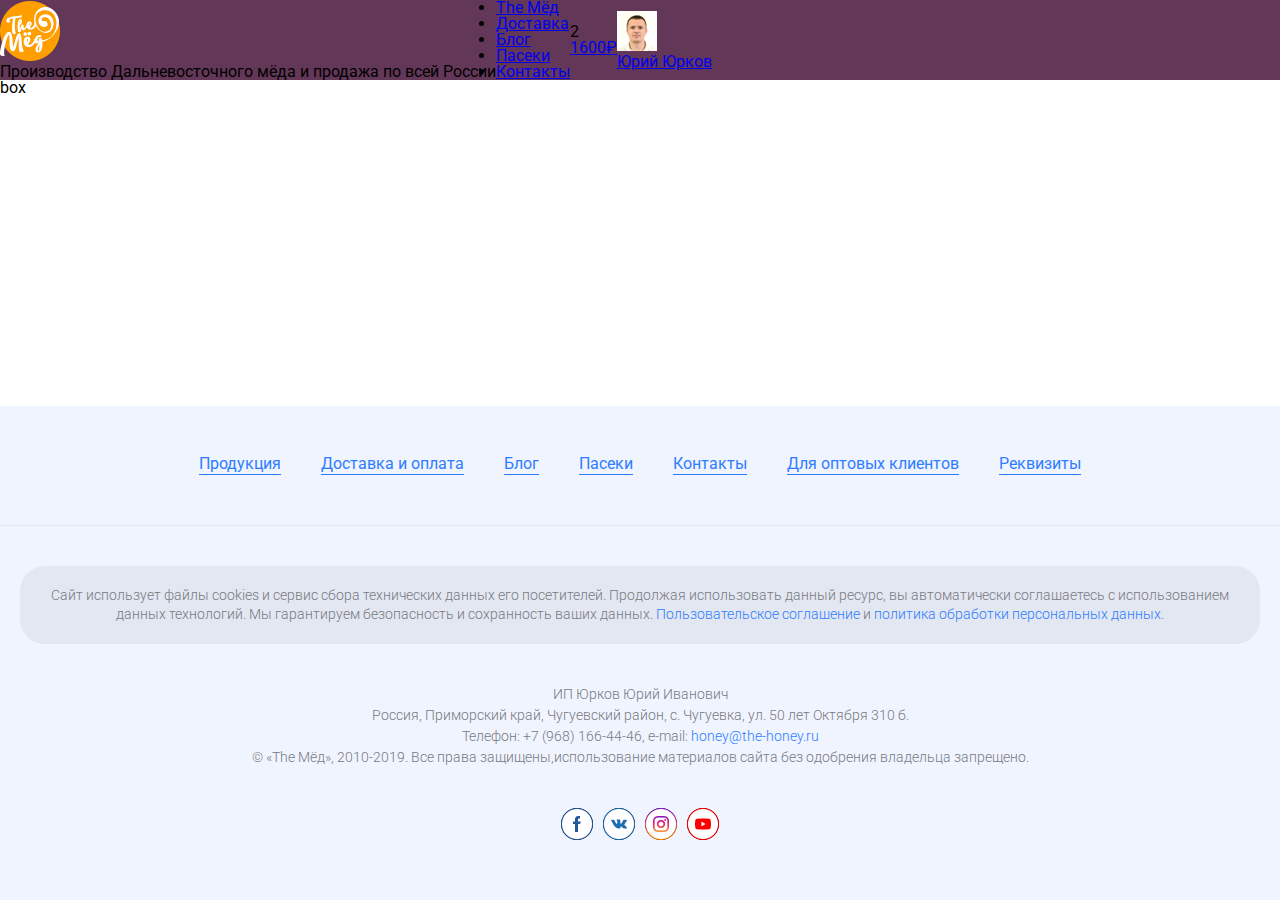
<file: index.html>
<!DOCTYPE html>
<html lang="ru">
<head>
    <meta charset="UTF-8">
    <title>Производство Дальневосточного мёда и продажа по всей России</title>
    <!--<link rel="stylesheet" href="css/style.css" media="all">-->
    <script src="https://ajax.googleapis.com/ajax/libs/jquery/3.3.1/jquery.min.js"></script>
    <script src="js/js.js"></script>
    <link rel="stylesheet" href="css/style.css">

    <meta name="viewport" content="initial-scale=1.0, width=device-width">
</head>
<body class="body">


<div class="main">

    <header class="header">

        <ul class="header__title">
            <a href="https://the-honey.ru/"></a>
            <li class="header__title-logo"><img src="i/logo-60.png" alt="The &laquo;Мёд&raquo;"></li>
            <li class="header__title-descript"><strong>Производство Дальневосточного мёда</strong> и продажа по всей России</li>
        </ul>



        <nav class="header__nav">
            <li><a href="#">The Мёд</a></li>
            <li><a href="#">Доставка</a></li>
            <li><a href="#">Блог</a></li>
            <li><a href="#">Пасеки</a></li>
            <li><a href="#">Контакты</a></li>
        </nav>


        <div class="header__cart">

            <ul class="dropdown-box">
                <li class="dropdown-box__icon"><span class="header__cart-icon"><span class="header__cart-quantity">2</span></span></li>
                <li class="dropdown-box__descript"><a href="#/cart/" class="header__cart-link dd-box-link"><span class="header__cart-sum">1600</span>&#8381;</a></li>
            </ul>

            <div class="dropdown">

                <div class="cart-preview">

                    <ul class="cart-items-list">

                        <li class="cart-item">

                            <ul class="cart-item-data">
                                <li class="cart-item__photo"><img class="cart-item__photo-img" src="i/lipa.png"></li>
                                <li class="cart-item__descript">
                                    <a href="#" class="cart-item__title">Мёд «Дальневосточный» липовый с ядрами кедрового ореха (взбитый), 300 гр.\12 б., пластик</a>
                                    <span class="cart-item__price">135.00 &#8381;</span>
                                </li>
                                <li class="cart-item__quantity">1 шт.</li>
                                <li class="cart-item__delete"><a href="#" class="cart-item__delete-btn"><span>x</span></a></li>
                            </ul>

                        </li>

                        <li class="cart-item">

                            <ul class="cart-item-data">
                                <li class="cart-item__photo"><img class="cart-item__photo-img" src="i/lipa.png"></li>
                                <li class="cart-item__descript">
                                    <a href="#" class="cart-item__title">Мёд «Дальневосточный» липовый с ядрами кедрового ореха (взбитый), 300 гр.\12 б., пластик</a>
                                    <span class="cart-item__price">135.00 &#8381;</span>
                                </li>
                                <li class="cart-item__quantity">1 шт.</li>
                                <li class="cart-item__delete"><a href="#" class="cart-item__delete-btn"><span>x</span></a></li>
                            </ul>

                        </li>

                        <li class="cart-item">

                            <ul class="cart-item-data">
                                <li class="cart-item__photo"><img class="cart-item__photo-img" src="i/lipa.png"></li>
                                <li class="cart-item__descript">
                                    <a href="#" class="cart-item__title">Мёд «Дальневосточный» липовый с ядрами кедрового ореха (взбитый), 300 гр.\12 б., пластик</a>
                                    <span class="cart-item__price">135.00 &#8381;</span>
                                </li>
                                <li class="cart-item__quantity">1 шт.</li>
                                <li class="cart-item__delete"><a href="#" class="cart-item__delete-btn"><span>x</span></a></li>
                            </ul>

                        </li>

                        <li class="cart-item">

                            <ul class="cart-item-data">
                                <li class="cart-item__photo"><img class="cart-item__photo-img" src="i/lipa.png"></li>
                                <li class="cart-item__descript">
                                    <a href="#" class="cart-item__title">Мёд «Дальневосточный» липовый с ядрами кедрового ореха (взбитый), 300 гр.\12 б., пластик</a>
                                    <span class="cart-item__price">135.00 &#8381;</span>
                                </li>
                                <li class="cart-item__quantity">1 шт.</li>
                                <li class="cart-item__delete"><a href="#" class="cart-item__delete-btn"><span>x</span></a></li>
                            </ul>

                        </li>




                    </ul>

                    <ul class="cart-total">
                        <li class="cart-total-title">Итого:</li>
                        <li class="cart-total-summ"><b>1350.00 &#8381;</b></li>
                    </ul>

                    <ul class="cart-checkout">
                        <li class="cart-checkout-btn"><a href="#" class="btn checkout-btn">Оформить заказ</a></li>
                    </ul>



                </div>

            </div>


        </div>

        <div class="header__user">


            <ul class="dropdown-box">
                <li class="dropdown-box__icon"><span class="header__user-avatar"><img class="" src="i/ava-2.png" alt="Юрий"></span></li>
                <li class="dropdown-box__descript"><a class="header__user-link dd-box-link" href="#/user/profile/">Юрий Юрков</a></li>
            </ul>


            <div class="dropdown">

                <div class="user-data">

                    <div class="user-photo"><img src="i/user-photo.png"></div>

                    <ul class="user-info">
                        <li class="user-name">Юрий Юрков</li>
                        <li class="user-contacts">+7 (902) 485-76-44</li>
                        <li class="user-contacts">info@the-honey.ru</li>
                        <li class="user-edit-link"><a href="#/user/profile/edit/">Редактировать</a></li>
                    </ul>

                </div>

                <div class="widget-orders">

                    <h3>Мои заказы</h3>

                    <p>активных заказов нет,<br> <a href="#">посмотреть архив заказов</a></p>

                </div>

                <div class="logout">
                    <a href="#">Выйти</a>
                </div>

            </div>

        </div>


    </header>




    <section class="box">

        box

    </section>



    <footer class="footer">
       
        <ul class="footer__menu">
            <li class="footer__menu-item"><a href="#" class="footer__menu-link">Продукция</a></li>
            <li class="footer__menu-item"><a href="#" class="footer__menu-link">Доставка и оплата</a></li>
            <li class="footer__menu-item"><a href="#" class="footer__menu-link">Блог</a></li>
            <li class="footer__menu-item"><a href="#" class="footer__menu-link">Пасеки</a></li>
            <li class="footer__menu-item"><a href="#" class="footer__menu-link">Контакты</a></li>
            <li class="footer__menu-item"><a href="#" class="footer__menu-link">Для оптовых клиентов</a></li>
            <li class="footer__menu-item"><a href="#" class="footer__menu-link">Реквизиты</a></li>
        </ul>

        <div class="footer__data-collection">
            Сайт использует файлы cookies и сервис сбора технических данных его посетителей. Продолжая использовать данный ресурс, вы автоматически соглашаетесь с
            использованием данных технологий. Мы гарантируем безопасность и сохранность ваших данных. <a href="#" class="data-collection-links">Пользовательское соглашение</a> и
            <a href="#" class="data-collection-links">политика обработки персональных данных</a>.
        </div>

        <ul class="footer__details">
            <li>ИП Юрков Юрий Иванович</li>
            <li><address>Россия, Приморский край, Чугуевский район, с. Чугуевка, ул. 50 лет Октября 310 б.</address></li>
            <li>Телефон: +7 (968) 166-44-46, e-mail: <a href=#"  class="data-collection-links">honey@the-honey.ru</a></li>
            <li>&copy; &laquo;Тhe Мёд&raquo;, 2010-2019. Все права защищены,использование материалов сайта без одобрения владельца запрещено.</li>
        </ul>

        <ul class="footer__social">
            <li><a href="#" class="footer__social-links"><img src="i/facebook.png" alt=""></a></li>
            <li><a href="#" class="footer__social-links"><img src="i/vk.png" alt=""></a></li>
            <li><a href="#" class="footer__social-links"><img src="i/instagram.png" alt=""></a></li>
            <li><a href="#" class="footer__social-links"><img src="i/youtube.png" alt=""></a></li>
        </ul>
        
    </footer>

</div>


<script>








</script>

</body>
</html>
</file>
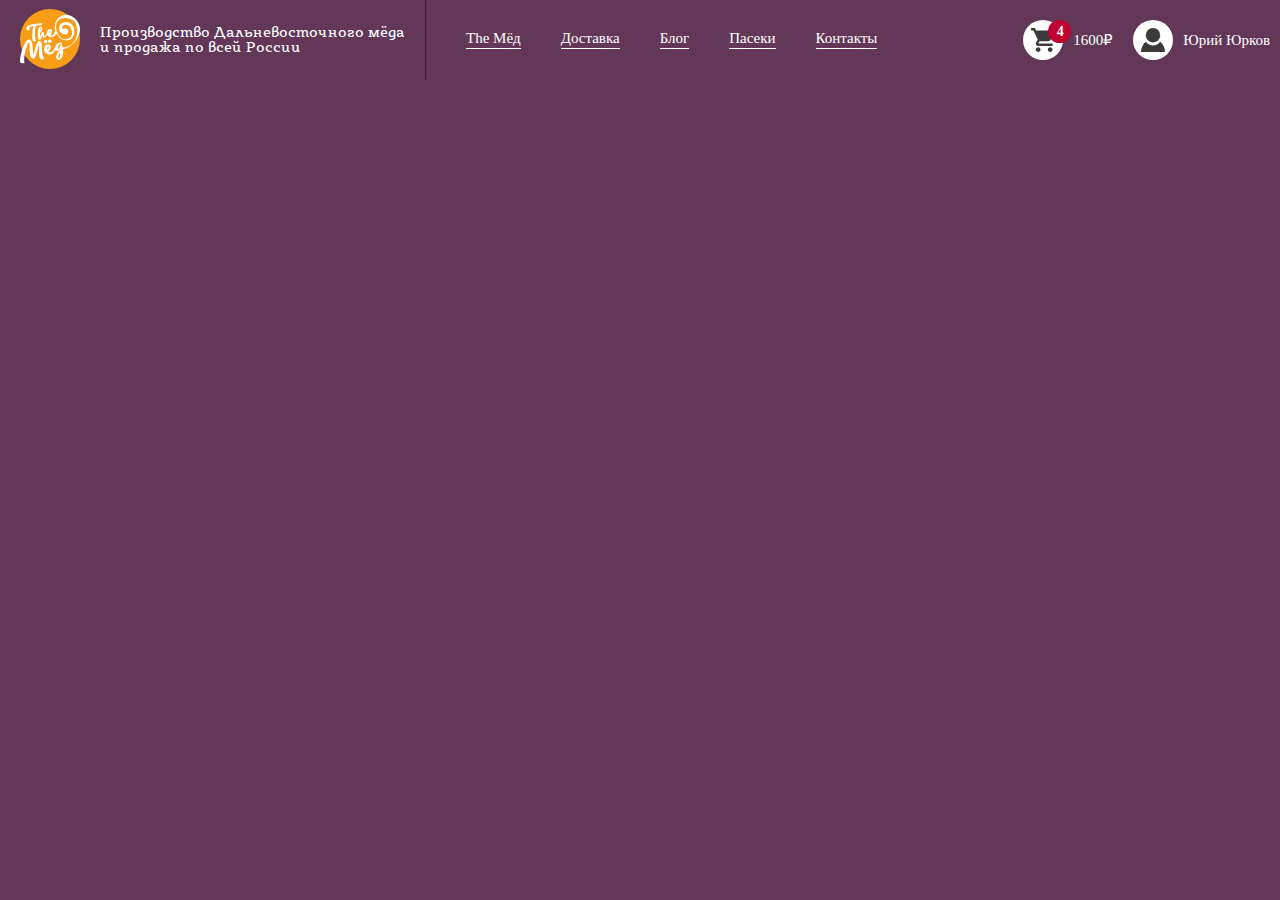
<file: adaptive-header.html>
<!DOCTYPE html>
<html lang="en">
<head>
    <meta charset="UTF-8">
    <title>Adaptive header</title>
    <link rel="stylesheet" href="css/fonts.css">
    <link rel="stylesheet" href="css/main.css">
    <link rel="stylesheet" href="css/reset.css">
</head>
<body>

<style>

    .header__logo-svg{
        min-width: 60px;
        min-height: 60px;
        max-width: 60px;
        max-height: 60px;
    }

    .header__descript{
        font-weight: 300;
        font-size: calc((15/16)*1rem);
        font-family: Sybilla-Regular;
        color: rgba(255,255,255, 1);
        box-sizing: border-box;
        line-height: 100%;
        margin-left: 20px;
    }

    .header__descript strong{
        white-space: nowrap
    }

    .titleGroup{
        display: flex;
        flex: 0 0 0;
        min-height: 80px;
        align-items: center;
        position: relative;
        padding: 0 20px;
        border-right: 1px solid #362035;
        transition: .5s;
    }


    /* toolbar */
    .toolbar{
        display: flex;
        flex-grow: 1;
        position: relative;
    }

    .toolbar__item{
        display: flex;
        align-items: center;
        position: relative;
    }

    .toolbar__item-menu{
        flex-grow: 1;
    }


    /* mainMenu */
    .mainMenu{
        flex: 1 0 auto;
        display: flex;
        list-style: none;
        padding-left: 20px;
    }

    .mainMenu__item{
        min-height: 80px;
        align-items: center;
        display:flex;
        padding: 0 20px;
    }

    .mainMenu__link{
        font-size: calc((15/16)*1rem);
        color: #fff;
        text-decoration: none;
        display: block;
        transition: 0.5s;
        border-bottom: 1px solid #fff;
        padding-bottom: 2px;
    }

    .mainMenu__link:hover{
        /*background: rgba(255,255,255, 0.1);*/
        color:#ff9f00;
        border-color:#ff9f00;
    }


    .widget.toolbar__item-widgetMenu{
        display: none;
    }

    /* widget */
    .widget{
        display: flex;
        align-items: center;
        padding: 10px;
        transition: .5s;
        position: relative;
        border-radius: 5px;
        cursor: pointer;
    }

    .widget:hover{
        background: rgba(255,255,255, 0.1);

    }

    .widgetBadge{
        height: 40px;
        width: 40px;
        background: #fff;
        display: flex;
        align-items: center;
        justify-content: center;
        border-radius: 50%;
        position: relative;
    }

    .widgetBadge__icon{
        width: 24px;
        height: 24px;
        fill: #3c3a38;
    }

    .widgetBadge__notification{
        position: absolute;
        top: 0;
        right: -8px;
        display: flex;
        align-items: center;
        justify-content: center;
        height: 23px;
        width: 23px;
        border-radius: 50%;
        background: #c10032;
        color: #fff;
        font-size: calc((14/16)*1rem);
        box-sizing: border-box;
        font-weight: bold;
        padding-left: 1px;
    }

    .widgetDescript{
        margin-left: 10px;
    }

    .widgetDescript__link{
        color: #fff;
        font-size: calc((15/16)*1rem);
        text-decoration: none;
    }

    /* dropdown */
    .dropdown{
        border: 1px solid #593957;
        position: absolute;
        top: 90px;
        right: 0;
        display: none;
        width: 350px;
        background: #fff;
        -webkit-box-shadow: 0px 0px 5px 0px rgba(0, 0, 0, 0.25);
        -moz-box-shadow:    0px 0px 5px 0px rgba(0, 0, 0, 0.25);
        box-shadow:         0px 0px 5px 0px rgba(0, 0, 0, 0.25);

    }

    /**/
    .slidein {
        -webkit-animation-duration: .5s;
        -moz-animation-duration: .5s;
        animation-duration: .5s;
        -moz-animation-name: slidein;
        -webkit-animation-name: slidein;
        animation-name: slidein;
        -moz-animation-iteration-count: 1;
        -webkit-animation-iteration-count: 1;
        animation-iteration-count: 1;
        -moz-animation-direction: alternate;
        -webkit-animation-direction: alternate;
        animation-direction: alternate;
        display: block;
    }


    @keyframes slidein {
        0% {
            opacity: 0;
            transform: translateY(-10px);
        }
        60% {
            opacity: 1;
            transform: translateY(20px);
        }
        80% {
            transform: translateY(-10px);
        }
        100% {
            transform: translateY(0);
        }
    }


    /* userdata */
    .user-data{
        background: #f0f4ff;
        border-bottom: 1px solid #e3e7f2;
        display: flex;
        padding: 20px;

    }

    .user-photo{
        width: 100px;
        height: 100px;
        border-radius: 50%;
        overflow: hidden;
    }
    .user-photo img{
        width: 100%;
        height: auto;
    }

    .user-info{
        margin-left: 20px;
        display: flex;
        flex-direction: column;
        justify-content: center;
    }

    .user-name{
        font-weight: bold;
        font-size: calc((16/16)*1rem);
        margin-bottom: 5px;
    }

    .user-contacts{
        color: #787a80;
        font-size: calc((12/16)*1rem);
        padding: 2px 0;
    }

    .header .user-edit-link>a{
        color: #2e7dff;
        font-size: calc((12/16)*1rem);
        text-decoration: underline;
        margin: 0;
    }

    .header .user-edit-link{
        margin-top: 5px;
    }

    .logout a{
        display: block;
        color: #787a80;
        text-transform: uppercase;
        font-size: calc((12/16)*1rem);
        letter-spacing: 5px;
        padding: 0;
        line-height: 40px;
        margin: 0;
        text-align: center;
        background: #f0f4ff;
        border-top: 1px solid #e3e7f2;
        transition: .5s;
    }

    .logout a:hover{
        background-color: #e5ecff;
    }

    .logout{
        position: absolute;
        bottom: 0;
        left:0;
        width: 100%;
    }

    .widget-orders{
        margin-bottom: 61px;
    }

    .widget-orders h3{
        font-weight: bold;
        font-size: calc((18/16)*1rem);
        text-align: center;
        padding: 20px 0;
    }

    .widget-orders p{
        font-weight: 300;
        font-size: calc((16/16)*1rem);
        text-align: center;
        color: #787a80;
    }

    .widget-orders a{

        color: #2e7dff;
        text-decoration: underline;
        padding: 0;margin: 0;
        font-size: calc((16/16)*1rem);
    }

    /* cart preview */
    .cart-preview{
        padding-top: 15px;
    }

    .cart-items-list{
        overflow: auto;
        max-height: 300px;
        box-sizing: border-box;
    }

    .cart-items-list::-webkit-scrollbar-track
    {
        -webkit-box-shadow: inset 0 0 6px rgba(0,0,0,0.3);
        border-radius: 10px;
        background-color: #F5F5F5;
    }

    .cart-items-list::-webkit-scrollbar
    {
        width: 6px;
        background-color: #F5F5F5;
    }

    .cart-items-list::-webkit-scrollbar-thumb
    {
        border-radius: 10px;
        -webkit-box-shadow: inset 0 0 6px rgba(0,0,0,.3);
        background-color: #addff3;
    }

    .cart-item-data{
        display: flex;
        flex-shrink: 0;
        align-items: center;
        padding: 5px 20px;
    }

    .cart-item__photo-img{
        width: 100%;
        height: auto;
    }

    .cart-item__photo{
        width: 60px;
        height: 60px;
        min-width: 60px;
        min-height: 60px;
        border: 1px solid #f0f4ff;
        display: flex;
        align-items: center;
        justify-content: center;
    }

    .cart-item__descript{
        display: flex;
        flex-direction: column;
        justify-content: center;
        padding-left: 10px;
    }

    .cart-item__title{
        text-decoration: none;
        font-size: calc((13/16)*1rem);
        color: #3c3a38;
        height: 27px;
        overflow: hidden;
    }

    .cart-item__title:hover{
        color: #c10032;
    }

    .cart-item__price{
        font-size: calc((13/16)*1rem);
        color: #3c3a38;
        font-weight: bold;
        padding-top: 5px;
    }

    .cart-item__quantity{
        font-size: calc((13/16)*1rem);
        color: #3c3a38;
        white-space: nowrap;
    }

    .cart-item__delete-btn{
        display: flex;
        align-items: center;
        justify-content: center;
        height: 30px;
        width: 30px;
        background: #e3e7f2;
        border-radius: 2px;
        transition: .5s;
        margin-left: 10px;
    }

    .cart-item__delete-btn:hover{
        background-color: #c7d6ff;
    }

    .cart-item__delete-btn:active{
        background-color: #9ea8c4;
    }

    .cart-item__delete-icon{
        fill: #fff;
        width: 20px;
        height: 20px;

    }

    /* total */
    .cart-total{
        border-top: 1px solid #f49a1f;
        display: flex;
        align-items: center;
        padding: 20px;
        font-weight: bold;
        font-size: calc((14/16)*1rem);
        margin-top: 15px;
    }

    .cart-total-summ{
        flex-grow: 1;
        text-align: right;
        border-bottom: 1px dotted #bfbfbf;
    }

    .cart-total-summ>b{
        background: #fff;
    }


    /* -- кнопка -- */
    .btn{
        background: rgb(255,255,255); /* Old browsers */
        background: -moz-linear-gradient(top,  rgba(255,255,255,1) 0%, rgba(242,242,242,1) 100%); /* FF3.6-15 */
        background: -webkit-linear-gradient(top,  rgba(255,255,255,1) 0%,rgba(242,242,242,1) 100%); /* Chrome10-25,Safari5.1-6 */
        background: linear-gradient(to bottom,  rgba(255,255,255,1) 0%,rgba(242,242,242,1) 100%); /* W3C, IE10+, FF16+, Chrome26+, Opera12+, Safari7+ */
        filter: progid:DXImageTransform.Microsoft.gradient( startColorstr='#ffffff', endColorstr='#f2f2f2',GradientType=0 ); /* IE6-9 */
        display: inline-block;
        border: 1px solid #c1c1c1;
        font-size: calc((14/16)*1rem);
        line-height: calc((38/16)*1rem);
        color: #000;
        text-decoration: none;
        padding: 0 10px;
        border-radius: 5px;
        text-shadow: 1px 1px 0px rgba(255, 255, 255, 1);
        box-sizing: border-box;
    }


    .btn:hover, .button.selected{
        -webkit-box-shadow: 0px 0px 10px 0px rgba(0, 0, 0, 0.25);
        -moz-box-shadow:    0px 0px 10px 0px rgba(0, 0, 0, 0.25);
        box-shadow:         0px 0px 10px 0px rgba(0, 0, 0, 0.25);
        color: #000;
    }

    .btn:active{
        background: #f2f2f2;
        text-shadow: none;
    }

    .cart-checkout{
        padding: 0 20px 20px 20px;
    }

    .cart-checkout-btn{
        text-align: center;
    }

    .btn.checkout-btn{
        background: #c10032;
        color: #fff;
        text-shadow: unset;
        border-radius: 20px;
        border: unset;
        font-family: Sybilla-Medium;
        padding: 0 40px;
    }

    .dropdown-menu{
        display: unset;
        position: unset;
        background: unset;
        box-shadow: unset;
        width: unset;
        border: unset;
    }



    @media (max-width: 500px){

        .header{
            flex-direction: column-reverse;
            align-items: normal;
            height: unset;
            min-height: unset;
            border: unset;
        }

        .titleGroup{
            flex-direction: column;
            align-items: center;

        }

        .widget{
            flex-grow: 1;
            justify-content: center;
            padding: 5px;
        }

        .widget.toolbar__item-widgetMenu{
            display: flex;
        }

        .widgetDescript{
            display: none;
        }

        .widgetBadge{
            min-height: 32px;
            min-width: 32px;
            height: 32px;
            width: 32px;
            background: none;
        }

        .widgetBadge__notification{
            height: 20px;
            width: 20px;
            font-size: calc((12/16)*1rem);
        }

        .widgetBadge__icon{
            fill: #fff;
            width: 18px;
            height: 18px;
        }

        .toolbar__item{
            justify-content: center;
            border-left: 1px solid #362035;
            border-bottom: 1px solid #362035;
            position: unset;
        }

        .toolbar__item:first-child{
            border-left: none;
        }

        .toolbar__item-menu{
            order: 1;
        }

        .toolbar__item-user{
            order: 2;
            flex-grow: 1;
        }

        .toolbar__item-cart{
            order: 3;
            flex-grow: 1;
        }

        /*  */
        .dropdown-menu{
            display: none;
        }

        .dropdown-menu.slidein{
            display: block;
            position: absolute;
        }

        .dropdown{
            border-top: unset;
            width: 100%;
            box-sizing: border-box;
            top: 43px;
            box-shadow: unset;
            background: #fff;
        }

        .mainMenu{
            display: block;
            background-color: #f0f4ff;
            padding: unset;
        }

        .mainMenu__item{
            padding: 0;
            min-height: unset;
            border-bottom: 1px solid #e3e7f2;
            display: block;
        }

        .mainMenu__link{
            color: #2e7dff;
            display: block;
            padding: 20px;
            border-bottom: unset;
        }


    }



</style>

<div class="main">
    <header class="header">

        <div class="titleGroup">
            <div class="header__logo">
                <img class="header__logo-svg" src="svg/logo-round.svg" alt="The &laquo;Мёд&raquo;">
            </div>
            <div class="header__descript"><strong>Производство Дальневосточного мёда</strong> и продажа по всей России</div>
        </div>

        <div class="toolbar">

            <div class="toolbar__item toolbar__item-menu">

                <div class="widget toolbar__item-widgetMenu">

                    <div class="widgetBadge">
                        <svg class="widgetBadge__icon">
                            <use xlink:href="#menu-button"></use>
                        </svg>
                    </div>

                </div>


                <div class="dropdown dropdown-menu">

                    <ul class="mainMenu">
                        <li class="mainMenu__item"><a href="#" class="mainMenu__link">The Мёд</a></li>
                        <li class="mainMenu__item"><a href="#" class="mainMenu__link">Доставка</a></li>
                        <li class="mainMenu__item"><a href="#" class="mainMenu__link">Блог</a></li>
                        <li class="mainMenu__item"><a href="#" class="mainMenu__link">Пасеки</a></li>
                        <li class="mainMenu__item"><a href="#" class="mainMenu__link">Контакты</a></li>
                    </ul>

                </div>

            </div>

            <div class="toolbar__item toolbar__item-cart">

                <div class="widget">

                    <div class="widgetBadge">
                        <svg class="widgetBadge__icon">
                            <use xlink:href="#shopping-cart"></use>
                        </svg>

                        <span class="widgetBadge__notification">4</span>
                    </div>

                    <div class="widgetDescript">
                        <a href="#/cart/" class="widgetDescript__link">
                            <span class="shopping-cart-summ">1600</span>&#8381;
                        </a>
                    </div>

                </div>

                <div class="dropdown">

                    <div class="cart-preview">

                        <ul class="cart-items-list">

                            <li class="cart-item">

                                <ul class="cart-item-data">
                                    <li class="cart-item__photo"><img class="cart-item__photo-img" src="i/lipa.png"></li>
                                    <li class="cart-item__descript">
                                        <a href="#" class="cart-item__title">Мёд «Дальневосточный» липовый с ядрами кедрового ореха (взбитый), 300 гр.\12 б., пластик</a>
                                        <span class="cart-item__price">135.00 &#8381;</span>
                                    </li>
                                    <li class="cart-item__quantity">1 шт.</li>

                                    <li class="cart-item__delete">
                                        <a href="#" class="cart-item__delete-btn">
                                            <span>
                                                <svg class="cart-item__delete-icon">
                                                    <use xlink:href="#delete"></use>
                                                </svg>
                                            </span>
                                        </a>
                                    </li>

                                </ul>

                            </li>

                            <li class="cart-item">

                                <ul class="cart-item-data">
                                    <li class="cart-item__photo"><img class="cart-item__photo-img" src="i/lipa.png"></li>
                                    <li class="cart-item__descript">
                                        <a href="#" class="cart-item__title">Мёд «Дальневосточный» липовый с ядрами кедрового ореха (взбитый), 300 гр.\12 б., пластик</a>
                                        <span class="cart-item__price">135.00 &#8381;</span>
                                    </li>
                                    <li class="cart-item__quantity">1 шт.</li>
                                    <li class="cart-item__delete">
                                        <a href="#" class="cart-item__delete-btn">
                                            <span>
                                                <svg class="cart-item__delete-icon">
                                                    <use xlink:href="#delete"></use>
                                                </svg>
                                            </span>
                                        </a>
                                    </li>
                                </ul>

                            </li>

                            <li class="cart-item">

                                <ul class="cart-item-data">
                                    <li class="cart-item__photo"><img class="cart-item__photo-img" src="i/lipa.png"></li>
                                    <li class="cart-item__descript">
                                        <a href="#" class="cart-item__title">Мёд «Дальневосточный» липовый с ядрами кедрового ореха (взбитый), 300 гр.\12 б., пластик</a>
                                        <span class="cart-item__price">135.00 &#8381;</span>
                                    </li>
                                    <li class="cart-item__quantity">1 шт.</li>
                                    <li class="cart-item__delete">
                                        <a href="#" class="cart-item__delete-btn">
                                            <span>
                                                <svg class="cart-item__delete-icon">
                                                    <use xlink:href="#delete"></use>
                                                </svg>
                                            </span>
                                        </a>
                                    </li>
                                </ul>

                            </li>

                            <li class="cart-item">

                                <ul class="cart-item-data">
                                    <li class="cart-item__photo"><img class="cart-item__photo-img" src="i/lipa.png"></li>
                                    <li class="cart-item__descript">
                                        <a href="#" class="cart-item__title">Мёд «Дальневосточный» липовый с ядрами кедрового ореха (взбитый), 300 гр.\12 б., пластик</a>
                                        <span class="cart-item__price">135.00 &#8381;</span>
                                    </li>
                                    <li class="cart-item__quantity">1 шт.</li>
                                    <li class="cart-item__delete">
                                        <a href="#" class="cart-item__delete-btn">
                                            <span>
                                                <svg class="cart-item__delete-icon">
                                                    <use xlink:href="#delete"></use>
                                                </svg>
                                            </span>
                                        </a>
                                    </li>
                                </ul>

                            </li>




                        </ul>

                        <ul class="cart-total">
                            <li class="cart-total-title">Итого:</li>
                            <li class="cart-total-summ"><b>1350.00 &#8381;</b></li>
                        </ul>

                        <ul class="cart-checkout">
                            <li class="cart-checkout-btn"><a href="#" class="btn checkout-btn">Оформить заказ</a></li>
                        </ul>



                    </div>

                </div>

            </div>

            <div class="toolbar__item toolbar__item-user">

                <div class="widget">

                    <div class="widgetBadge">
                        <svg class="widgetBadge__icon">
                            <use xlink:href="#user-login"></use>
                        </svg>


                    </div>

                    <div class="widgetDescript">
                        <a href="#/cart/" class="widgetDescript__link">
                            Юрий Юрков
                        </a>
                    </div>

                </div>

                <div class="dropdown">

                    <div class="user-data">

                        <div class="user-photo"><img src="i/user-photo.png"></div>

                        <ul class="user-info">
                            <li class="user-name">Юрий Юрков</li>
                            <li class="user-contacts">+7 (902) 485-76-44</li>
                            <li class="user-contacts">info@the-honey.ru</li>
                            <li class="user-edit-link"><a href="#/user/profile/edit/">Редактировать</a></li>
                        </ul>

                    </div>

                    <div class="widget-orders">

                        <h3>Мои заказы</h3>

                        <p>активных заказов нет,<br> <a href="#">посмотреть архив заказов</a></p>

                    </div>

                    <div class="logout">
                        <a href="#">Выйти</a>
                    </div>

                </div>

            </div>

        </div>


    </header>



<!-- SVG-sprite  -->
<div style="display: none;">

    <svg version="1.1" xmlns="http://www.w3.org/2000/svg" xmlns:xlink="http://www.w3.org/1999/xlink">

        <symbol id="user-login" viewBox="0 0 50 50">
            <g>
                <circle cx="25" cy="15" r="15"/>
                <path d="M39.984,28.41c-3.421,4.913-8.851,8.104-14.984,8.104s-11.563-3.191-14.983-8.104C3.935,33.329,0,41.169,0,50h50
                    C50,41.169,46.064,33.329,39.984,28.41z"/>
            </g>
        </symbol>



        <symbol id="shopping-cart"  viewBox="0 0 510 510">
            <path d="M153,408c-28.05,0-51,22.95-51,51s22.95,51,51,51s51-22.95,51-51S181.05,408,153,408z M0,0v51h51l91.8,193.8L107.1,306
                    c-2.55,7.65-5.1,17.85-5.1,25.5c0,28.05,22.95,51,51,51h306v-51H163.2c-2.55,0-5.1-2.55-5.1-5.1v-2.551l22.95-43.35h188.7
                    c20.4,0,35.7-10.2,43.35-25.5L504.9,89.25c5.1-5.1,5.1-7.65,5.1-12.75c0-15.3-10.2-25.5-25.5-25.5H107.1L84.15,0H0z M408,408
                    c-28.05,0-51,22.95-51,51s22.95,51,51,51s51-22.95,51-51S436.05,408,408,408z"/>
        </symbol>

        <symbol id="menu-button" viewBox="0 0 459 459">
            <path d="M0,382.5h459v-51H0V382.5z M0,255h459v-51H0V255z M0,76.5v51h459v-51H0z"/>
        </symbol>

    </svg>

</div>
<!-- SVG-sprite  -->

</div>
</body>
</html>
</file>
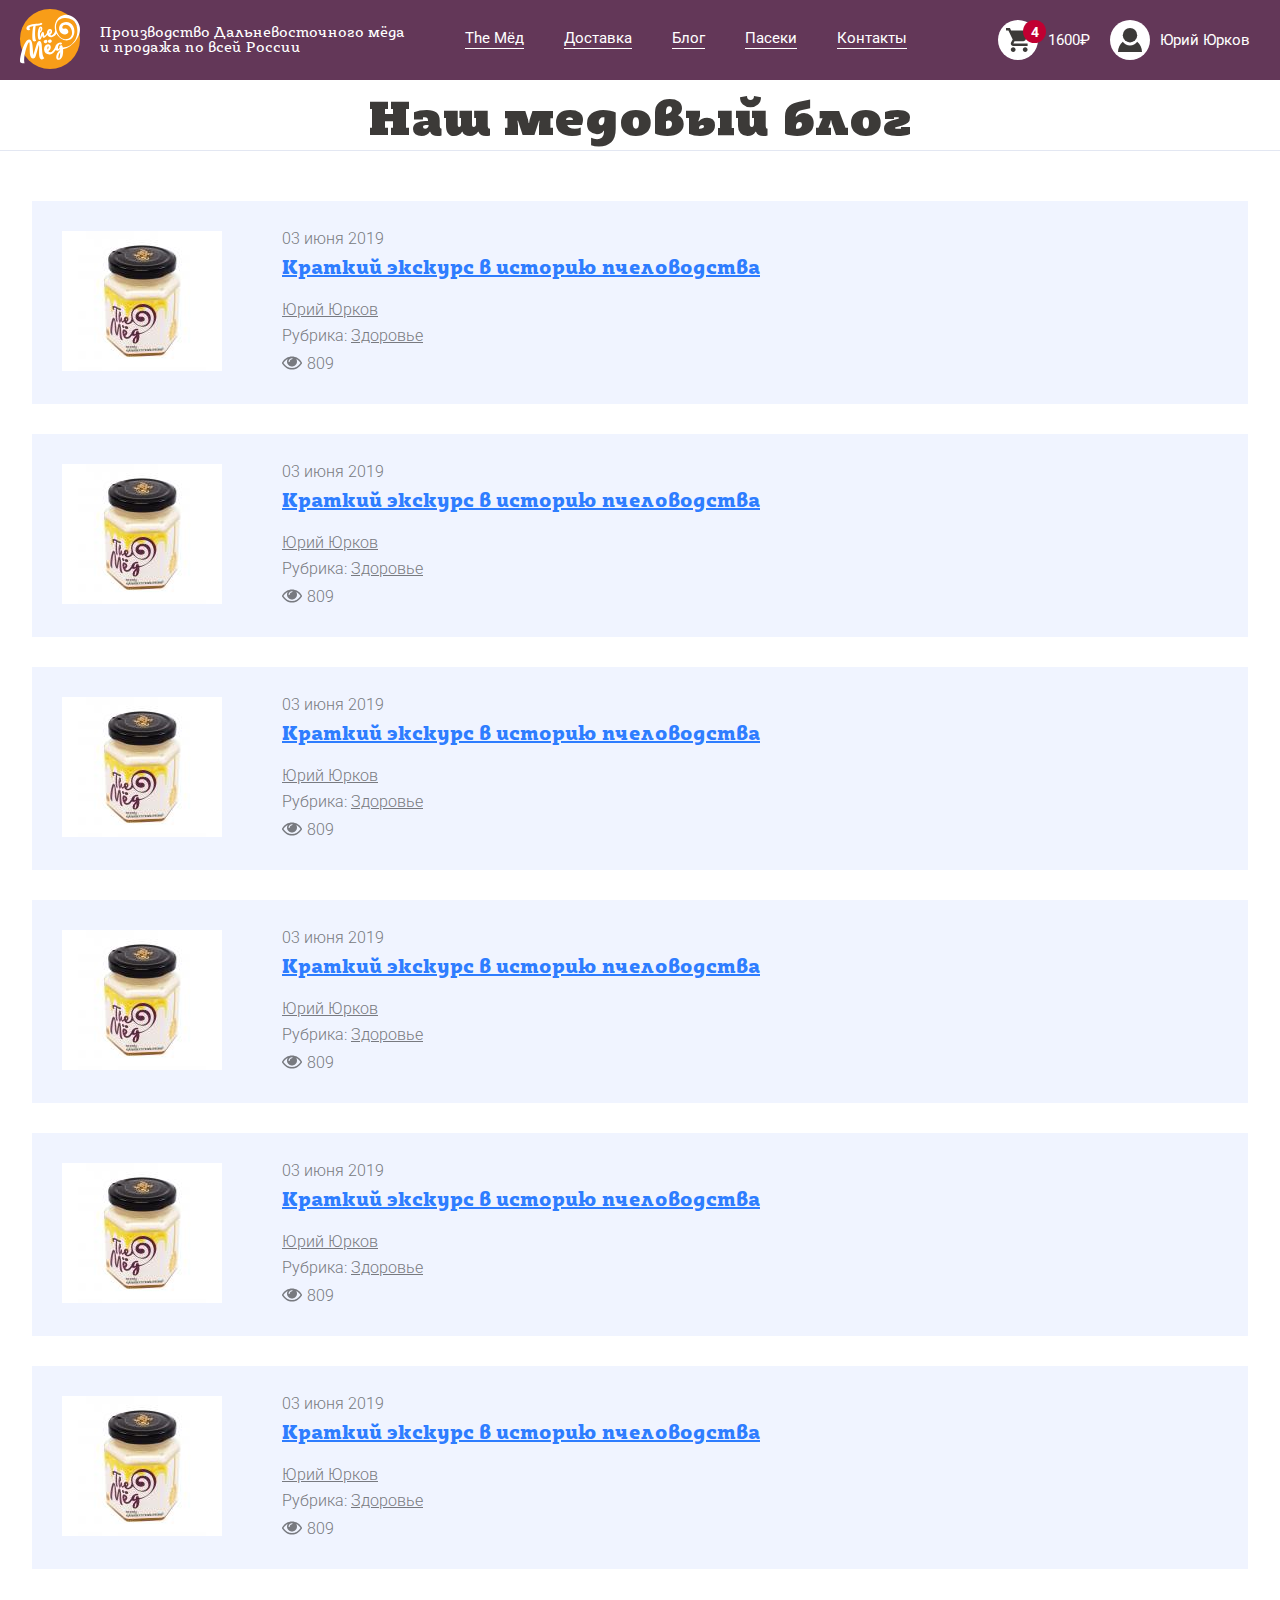
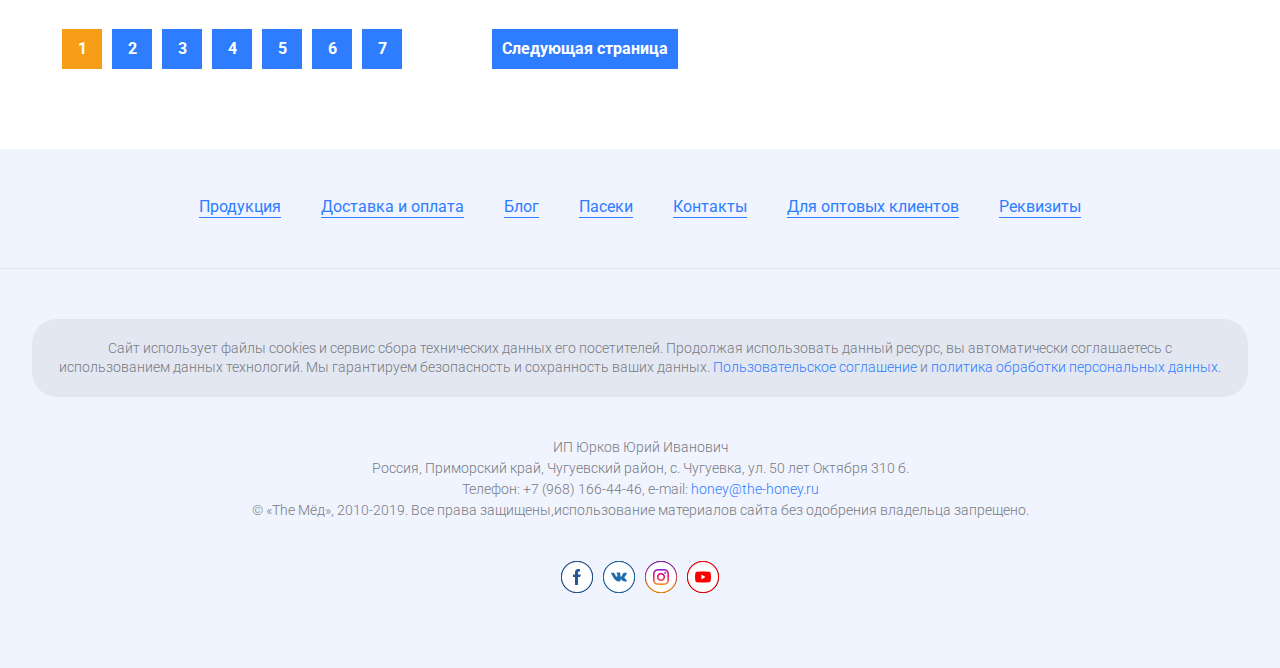
<file: blog-listing.html>
<!DOCTYPE html>
<html lang="ru">
<head>
    <meta charset="UTF-8">
    <title>Производство Дальневосточного мёда и продажа по всей России</title>
    <!--<link rel="stylesheet" href="css/style.css" media="all">-->
    <script src="https://ajax.googleapis.com/ajax/libs/jquery/3.3.1/jquery.min.js"></script>
    <script src="js/js.js"></script>
    <link rel="stylesheet" href="css/style.css">

    <meta name="viewport" content="initial-scale=1.0, width=device-width">
</head>
<body class="body">


<div class="main">

    <header class="header">

        <div class="titleGroup">
            <div class="header__logo">
                <img class="header__logo-svg" src="svg/logo-round.svg" alt="The &laquo;Мёд&raquo;">
            </div>
            <div class="header__descript"><strong>Производство Дальневосточного мёда</strong> и продажа по всей России</div>
        </div>



        <div class="toolbar">

            <div class="toolbar__item toolbar__item-menu">

                <div class="widget toolbar__item-widgetMenu">

                    <div class="widgetBadge">
                        <svg class="widgetBadge__icon">
                            <use xlink:href="#menu-button"></use>
                        </svg>
                    </div>

                </div>


                <div class="dropdown dropdown-menu">

                    <ul class="mainMenu">
                        <li class="mainMenu__item"><a href="#" class="mainMenu__link">The Мёд</a></li>
                        <li class="mainMenu__item"><a href="#" class="mainMenu__link">Доставка</a></li>
                        <li class="mainMenu__item"><a href="#" class="mainMenu__link">Блог</a></li>
                        <li class="mainMenu__item"><a href="#" class="mainMenu__link">Пасеки</a></li>
                        <li class="mainMenu__item"><a href="#" class="mainMenu__link">Контакты</a></li>
                    </ul>

                </div>

            </div>

            <div class="toolbar__item toolbar__item-cart">

                <div class="widget">

                    <div class="widgetBadge">
                        <svg class="widgetBadge__icon">
                            <use xlink:href="#shopping-cart"></use>
                        </svg>

                        <span class="widgetBadge__notification">4</span>
                    </div>

                    <div class="widgetDescript">
                        <a href="#/cart/" class="widgetDescript__link">
                            <span class="shopping-cart-summ">1600</span>&#8381;
                        </a>
                    </div>

                </div>

                <div class="dropdown">

                    <div class="cart-preview">

                        <ul class="cart-items-list">

                            <li class="cart-item">

                                <ul class="cart-item-data">
                                    <li class="cart-item__photo"><img class="cart-item__photo-img" src="i/lipa.png"></li>
                                    <li class="cart-item__descript">
                                        <a href="#" class="cart-item__title">Мёд «Дальневосточный» липовый с ядрами кедрового ореха (взбитый), 300 гр.\12 б., пластик</a>
                                        <span class="cart-item__price">135.00 &#8381;</span>
                                    </li>
                                    <li class="cart-item__quantity">1 шт.</li>

                                    <li class="cart-item__delete">
                                        <a href="#" class="cart-item__delete-btn">
                                            <span>
                                                <svg class="cart-item__delete-icon">
                                                    <use xlink:href="#delete"></use>
                                                </svg>
                                            </span>
                                        </a>
                                    </li>

                                </ul>

                            </li>

                            <li class="cart-item">

                                <ul class="cart-item-data">
                                    <li class="cart-item__photo"><img class="cart-item__photo-img" src="i/lipa.png"></li>
                                    <li class="cart-item__descript">
                                        <a href="#" class="cart-item__title">Мёд «Дальневосточный» липовый с ядрами кедрового ореха (взбитый), 300 гр.\12 б., пластик</a>
                                        <span class="cart-item__price">135.00 &#8381;</span>
                                    </li>
                                    <li class="cart-item__quantity">1 шт.</li>
                                    <li class="cart-item__delete">
                                        <a href="#" class="cart-item__delete-btn">
                                            <span>
                                                <svg class="cart-item__delete-icon">
                                                    <use xlink:href="#delete"></use>
                                                </svg>
                                            </span>
                                        </a>
                                    </li>
                                </ul>

                            </li>

                            <li class="cart-item">

                                <ul class="cart-item-data">
                                    <li class="cart-item__photo"><img class="cart-item__photo-img" src="i/lipa.png"></li>
                                    <li class="cart-item__descript">
                                        <a href="#" class="cart-item__title">Мёд «Дальневосточный» липовый с ядрами кедрового ореха (взбитый), 300 гр.\12 б., пластик</a>
                                        <span class="cart-item__price">135.00 &#8381;</span>
                                    </li>
                                    <li class="cart-item__quantity">1 шт.</li>
                                    <li class="cart-item__delete">
                                        <a href="#" class="cart-item__delete-btn">
                                            <span>
                                                <svg class="cart-item__delete-icon">
                                                    <use xlink:href="#delete"></use>
                                                </svg>
                                            </span>
                                        </a>
                                    </li>
                                </ul>

                            </li>

                            <li class="cart-item">

                                <ul class="cart-item-data">
                                    <li class="cart-item__photo"><img class="cart-item__photo-img" src="i/lipa.png"></li>
                                    <li class="cart-item__descript">
                                        <a href="#" class="cart-item__title">Мёд «Дальневосточный» липовый с ядрами кедрового ореха (взбитый), 300 гр.\12 б., пластик</a>
                                        <span class="cart-item__price">135.00 &#8381;</span>
                                    </li>
                                    <li class="cart-item__quantity">1 шт.</li>
                                    <li class="cart-item__delete">
                                        <a href="#" class="cart-item__delete-btn">
                                            <span>
                                                <svg class="cart-item__delete-icon">
                                                    <use xlink:href="#delete"></use>
                                                </svg>
                                            </span>
                                        </a>
                                    </li>
                                </ul>

                            </li>




                        </ul>

                        <ul class="cart-total">
                            <li class="cart-total-title">Итого:</li>
                            <li class="cart-total-summ"><b>1350.00 &#8381;</b></li>
                        </ul>

                        <ul class="cart-checkout">
                            <li class="cart-checkout-btn"><a href="#" class="btn checkout-btn">Оформить заказ</a></li>
                        </ul>



                    </div>

                </div>

            </div>

            <div class="toolbar__item toolbar__item-user">

                <div class="widget">

                    <div class="widgetBadge">
                        <svg class="widgetBadge__icon">
                            <use xlink:href="#user-login"></use>
                        </svg>


                    </div>

                    <div class="widgetDescript">
                        <a href="#/cart/" class="widgetDescript__link">
                            Юрий Юрков
                        </a>
                    </div>

                </div>

                <div class="dropdown">

                    <div class="user-data">

                        <div class="user-photo"><img src="i/user-photo.png"></div>

                        <ul class="user-info">
                            <li class="user-name">Юрий Юрков</li>
                            <li class="user-contacts">+7 (902) 485-76-44</li>
                            <li class="user-contacts">info@the-honey.ru</li>
                            <li class="user-edit-link"><a href="#/user/profile/edit/">Редактировать</a></li>
                        </ul>

                    </div>

                    <div class="widget-orders">

                        <h3>Мои заказы</h3>

                        <p>активных заказов нет,<br> <a href="#">посмотреть архив заказов</a></p>

                    </div>

                    <div class="logout">
                        <a href="#">Выйти</a>
                    </div>

                </div>

            </div>

        </div>


    </header>

    <section class="box">

        <h1 class="h1">Наш медовый блог</h1>

        <div class="wrapper">



            <div class="blog-listing">

                <div class="blog-preview">

                    <div class="blog-preview__photo"><img src="images/kriem-m-d-lipovyi-jpg-small-4408.jpg"></div>

                    <div class="blog-preview__group">

                        <div class="blog-preview__pubdate">03 июня 2019</div>
                        <div class="blog-preview__title"><a href="#" class="blog-preview__title-link link">Краткий экскурс в историю пчеловодства</a></div>
                        <div class="blog-preview__author"><a href="#" class="blog-preview__author-link link link-grey">Юрий Юрков</a></div>
                        <div class="blog-preview__rubric">Рубрика: <a href="#" class="blog-preview__rubric-link link link-grey">Здоровье</a></div>

                        <div class="blog-preview__views">

                            <svg class="blog-preview__icon">
                                <use xlink:href="#eye"></use>
                            </svg>

                            809
                        </div>

                    </div>
                </div>

                <div class="blog-preview">

                    <div class="blog-preview__photo"><img src="images/kriem-m-d-lipovyi-jpg-small-4408.jpg"></div>

                    <div class="blog-preview__group">

                        <div class="blog-preview__pubdate">03 июня 2019</div>
                        <div class="blog-preview__title"><a href="#" class="blog-preview__title-link link">Краткий экскурс в историю пчеловодства</a></div>
                        <div class="blog-preview__author"><a href="#" class="blog-preview__author-link link link-grey">Юрий Юрков</a></div>
                        <div class="blog-preview__rubric">Рубрика: <a href="#" class="blog-preview__rubric-link link link-grey">Здоровье</a></div>

                        <div class="blog-preview__views">

                            <svg class="blog-preview__icon">
                                <use xlink:href="#eye"></use>
                            </svg>

                            809
                        </div>

                    </div>
                </div>


                <div class="blog-preview">

                    <div class="blog-preview__photo"><img src="images/kriem-m-d-lipovyi-jpg-small-4408.jpg"></div>

                    <div class="blog-preview__group">

                        <div class="blog-preview__pubdate">03 июня 2019</div>
                        <div class="blog-preview__title"><a href="#" class="blog-preview__title-link link">Краткий экскурс в историю пчеловодства</a></div>
                        <div class="blog-preview__author"><a href="#" class="blog-preview__author-link link link-grey">Юрий Юрков</a></div>
                        <div class="blog-preview__rubric">Рубрика: <a href="#" class="blog-preview__rubric-link link link-grey">Здоровье</a></div>

                        <div class="blog-preview__views">

                            <svg class="blog-preview__icon">
                                <use xlink:href="#eye"></use>
                            </svg>

                            809
                        </div>

                    </div>
                </div>

                <div class="blog-preview">

                    <div class="blog-preview__photo"><img src="images/kriem-m-d-lipovyi-jpg-small-4408.jpg"></div>

                    <div class="blog-preview__group">

                        <div class="blog-preview__pubdate">03 июня 2019</div>
                        <div class="blog-preview__title"><a href="#" class="blog-preview__title-link link">Краткий экскурс в историю пчеловодства</a></div>
                        <div class="blog-preview__author"><a href="#" class="blog-preview__author-link link link-grey">Юрий Юрков</a></div>
                        <div class="blog-preview__rubric">Рубрика: <a href="#" class="blog-preview__rubric-link link link-grey">Здоровье</a></div>

                        <div class="blog-preview__views">

                            <svg class="blog-preview__icon">
                                <use xlink:href="#eye"></use>
                            </svg>

                            809
                        </div>

                    </div>
                </div>

                <div class="blog-preview">

                    <div class="blog-preview__photo"><img src="images/kriem-m-d-lipovyi-jpg-small-4408.jpg"></div>

                    <div class="blog-preview__group">

                        <div class="blog-preview__pubdate">03 июня 2019</div>
                        <div class="blog-preview__title"><a href="#" class="blog-preview__title-link link">Краткий экскурс в историю пчеловодства</a></div>
                        <div class="blog-preview__author"><a href="#" class="blog-preview__author-link link link-grey">Юрий Юрков</a></div>
                        <div class="blog-preview__rubric">Рубрика: <a href="#" class="blog-preview__rubric-link link link-grey">Здоровье</a></div>

                        <div class="blog-preview__views">

                            <svg class="blog-preview__icon">
                                <use xlink:href="#eye"></use>
                            </svg>

                            809
                        </div>

                    </div>
                </div>

                <div class="blog-preview">

                    <div class="blog-preview__photo"><img src="images/kriem-m-d-lipovyi-jpg-small-4408.jpg"></div>

                    <div class="blog-preview__group">

                        <div class="blog-preview__pubdate">03 июня 2019</div>
                        <div class="blog-preview__title"><a href="#" class="blog-preview__title-link link">Краткий экскурс в историю пчеловодства</a></div>
                        <div class="blog-preview__author"><a href="#" class="blog-preview__author-link link link-grey">Юрий Юрков</a></div>
                        <div class="blog-preview__rubric">Рубрика: <a href="#" class="blog-preview__rubric-link link link-grey">Здоровье</a></div>

                        <div class="blog-preview__views">

                            <svg class="blog-preview__icon">
                                <use xlink:href="#eye"></use>
                            </svg>

                            809
                        </div>

                    </div>
                </div>

            </div>

            <div class="pagination">
                <ul class="pagination__group">
                    <li class="pagination__num"><b class="pagination__active">1</b></li>
                    <li class="pagination__num"><a class="pagination__link" href="/products/goriachiie-i-kholodnyie-napitki-4/page-2/">2</a></li>
                    <li class="pagination__num"><a class="pagination__link" href="/products/goriachiie-i-kholodnyie-napitki-4/page-3/">3</a></li>
                    <li class="pagination__num"><a class="pagination__link" href="/products/goriachiie-i-kholodnyie-napitki-4/page-4/">4</a></li>
                    <li class="pagination__num"><a class="pagination__link" href="/products/goriachiie-i-kholodnyie-napitki-4/page-5/">5</a></li>
                    <li class="pagination__num"><a class="pagination__link" href="/products/goriachiie-i-kholodnyie-napitki-4/page-6/">6</a></li>
                    <li class="pagination__num"><a class="pagination__link" href="/products/goriachiie-i-kholodnyie-napitki-4/page-7/">7</a></li>
                    <li class="pagination__num"><a class="pagination__link pagination__link-next" href="/products/goriachiie-i-kholodnyie-napitki-4/page-2/">Следующая страница</a></li>
                </ul>
            </div>


        </div>



    </section>

    <footer class="footer">

        <ul class="footer__menu">
            <li class="footer__menu-item"><a href="#" class="footer__menu-link">Продукция</a></li>
            <li class="footer__menu-item"><a href="#" class="footer__menu-link">Доставка и оплата</a></li>
            <li class="footer__menu-item"><a href="#" class="footer__menu-link">Блог</a></li>
            <li class="footer__menu-item"><a href="#" class="footer__menu-link">Пасеки</a></li>
            <li class="footer__menu-item"><a href="#" class="footer__menu-link">Контакты</a></li>
            <li class="footer__menu-item"><a href="#" class="footer__menu-link">Для оптовых клиентов</a></li>
            <li class="footer__menu-item"><a href="#" class="footer__menu-link">Реквизиты</a></li>
        </ul>

        <div class="wrapper">

            <div class="footer__data-collection">
                Сайт использует файлы cookies и сервис сбора технических данных его посетителей. Продолжая использовать данный ресурс, вы автоматически соглашаетесь с
                использованием данных технологий. Мы гарантируем безопасность и сохранность ваших данных. <a href="#" class="data-collection-links">Пользовательское соглашение</a> и
                <a href="#" class="data-collection-links">политика обработки персональных данных</a>.
            </div>

            <ul class="footer__details">
                <li>ИП Юрков Юрий Иванович</li>
                <li><address>Россия, Приморский край, Чугуевский район, с. Чугуевка, ул. 50 лет Октября 310 б.</address></li>
                <li>Телефон: +7 (968) 166-44-46, e-mail: <a href=#" class="data-collection-links dcl-nowrap">honey@the-honey.ru</a></li>
                <li>&copy; &laquo;Тhe Мёд&raquo;, 2010-2019. Все права защищены,использование материалов сайта без одобрения владельца запрещено.</li>
            </ul>

            <ul class="footer__social">
                <li><a href="#" class="footer__social-links"><img src="i/facebook.png" alt=""></a></li>
                <li><a href="#" class="footer__social-links"><img src="i/vk.png" alt=""></a></li>
                <li><a href="#" class="footer__social-links"><img src="i/instagram.png" alt=""></a></li>
                <li><a href="#" class="footer__social-links"><img src="i/youtube.png" alt=""></a></li>
            </ul>

        </div>

    </footer>

    <!-- SVG-sprite  -->
    <div style="display: none;">

        <svg version="1.1" xmlns="http://www.w3.org/2000/svg" xmlns:xlink="http://www.w3.org/1999/xlink">

            <symbol id="user-login" viewBox="0 0 50 50">
                <g>
                    <circle cx="25" cy="15" r="15"/>
                    <path d="M39.984,28.41c-3.421,4.913-8.851,8.104-14.984,8.104s-11.563-3.191-14.983-8.104C3.935,33.329,0,41.169,0,50h50
                    C50,41.169,46.064,33.329,39.984,28.41z"/>
                </g>
            </symbol>



            <symbol id="shopping-cart"  viewBox="0 0 510 510">
                <path d="M153,408c-28.05,0-51,22.95-51,51s22.95,51,51,51s51-22.95,51-51S181.05,408,153,408z M0,0v51h51l91.8,193.8L107.1,306
                    c-2.55,7.65-5.1,17.85-5.1,25.5c0,28.05,22.95,51,51,51h306v-51H163.2c-2.55,0-5.1-2.55-5.1-5.1v-2.551l22.95-43.35h188.7
                    c20.4,0,35.7-10.2,43.35-25.5L504.9,89.25c5.1-5.1,5.1-7.65,5.1-12.75c0-15.3-10.2-25.5-25.5-25.5H107.1L84.15,0H0z M408,408
                    c-28.05,0-51,22.95-51,51s22.95,51,51,51s51-22.95,51-51S436.05,408,408,408z"/>
            </symbol>

            <symbol id="menu-button" viewBox="0 0 459 459">
                <path d="M0,382.5h459v-51H0V382.5z M0,255h459v-51H0V255z M0,76.5v51h459v-51H0z"/>
            </symbol>

            <symbol id="delete" viewBox="-26 0 512 512">
                <path d="m441.378906 70.621094h-105.929687v-34.691406c0-19.808594-16.121094-35.929688-35.929688-35.929688h-140.003906c-19.808594 0-35.929687 16.121094-35.929687 35.929688v34.691406h-105.929688c-9.75 0-17.65625 7.894531-17.65625 17.65625 0 9.757812 7.90625 17.652344 17.65625 17.652344h18.40625l14.652344 336.96875c1.679687 38.757812 33.386718 69.101562 72.175781 69.101562h213.257813c38.785156 0 70.488281-30.34375 72.171874-69.101562l14.652344-336.96875h18.40625c9.75 0 17.65625-7.894532 17.65625-17.652344 0-9.761719-7.90625-17.65625-17.65625-17.65625zm-281.863281-35.3125h140.003906l.617188 35.3125h-141.03125zm213.527344 406.070312c-.863281 19.792969-17.066407 35.3125-36.898438 35.3125h-213.257812c-19.828125 0-36.035157-15.519531-36.898438-35.3125l-14.585937-335.449218h316.226562zm0 0"/><path d="m229.515625 406.070312c-9.75 0-17.652344-7.898437-17.652344-17.65625v-211.863281c0-9.757812 7.902344-17.652343 17.652344-17.652343s17.65625 7.894531 17.65625 17.652343v211.863281c0 9.757813-7.90625 17.65625-17.65625 17.65625zm0 0"/><path d="m300.136719 406.070312c-9.75 0-17.652344-7.898437-17.652344-17.65625v-211.863281c0-9.757812 7.902344-17.652343 17.652344-17.652343s17.65625 7.894531 17.65625 17.652343v211.863281c0 9.757813-7.90625 17.65625-17.65625 17.65625zm0 0"/><path d="m158.898438 406.070312c-9.753907 0-17.65625-7.898437-17.65625-17.65625v-211.863281c0-9.757812 7.902343-17.652343 17.65625-17.652343 9.75 0 17.652343 7.894531 17.652343 17.652343v211.863281c0 9.757813-7.902343 17.65625-17.652343 17.65625zm0 0"/>
            </symbol>

            <symbol id="eye" viewBox="0 0 511.626 511.626">
                <path d="M505.918,236.117c-26.651-43.587-62.485-78.609-107.497-105.065c-45.015-26.457-92.549-39.687-142.608-39.687
                        c-50.059,0-97.595,13.225-142.61,39.687C68.187,157.508,32.355,192.53,5.708,236.117C1.903,242.778,0,249.345,0,255.818
                        c0,6.473,1.903,13.04,5.708,19.699c26.647,43.589,62.479,78.614,107.495,105.064c45.015,26.46,92.551,39.68,142.61,39.68
                        c50.06,0,97.594-13.176,142.608-39.536c45.012-26.361,80.852-61.432,107.497-105.208c3.806-6.659,5.708-13.223,5.708-19.699
                        C511.626,249.345,509.724,242.778,505.918,236.117z M194.568,158.03c17.034-17.034,37.447-25.554,61.242-25.554
                        c3.805,0,7.043,1.336,9.709,3.999c2.662,2.664,4,5.901,4,9.707c0,3.809-1.338,7.044-3.994,9.704
                        c-2.662,2.667-5.902,3.999-9.708,3.999c-16.368,0-30.362,5.808-41.971,17.416c-11.613,11.615-17.416,25.603-17.416,41.971
                        c0,3.811-1.336,7.044-3.999,9.71c-2.667,2.668-5.901,3.999-9.707,3.999c-3.809,0-7.044-1.334-9.71-3.999
                        c-2.667-2.666-3.999-5.903-3.999-9.71C169.015,195.482,177.535,175.065,194.568,158.03z M379.867,349.04
                        c-38.164,23.12-79.514,34.687-124.054,34.687c-44.539,0-85.889-11.56-124.051-34.687s-69.901-54.2-95.215-93.222
                        c28.931-44.921,65.19-78.518,108.777-100.783c-11.61,19.792-17.417,41.207-17.417,64.236c0,35.216,12.517,65.329,37.544,90.362
                        s55.151,37.544,90.362,37.544c35.214,0,65.329-12.518,90.362-37.544s37.545-55.146,37.545-90.362
                        c0-23.029-5.808-44.447-17.419-64.236c43.585,22.265,79.846,55.865,108.776,100.783C449.767,294.84,418.031,325.913,379.867,349.04
                        z"/>
            </symbol>



        </svg>

    </div>
    <!-- SVG-sprite  -->

</div>


</body>
</html>
</file>
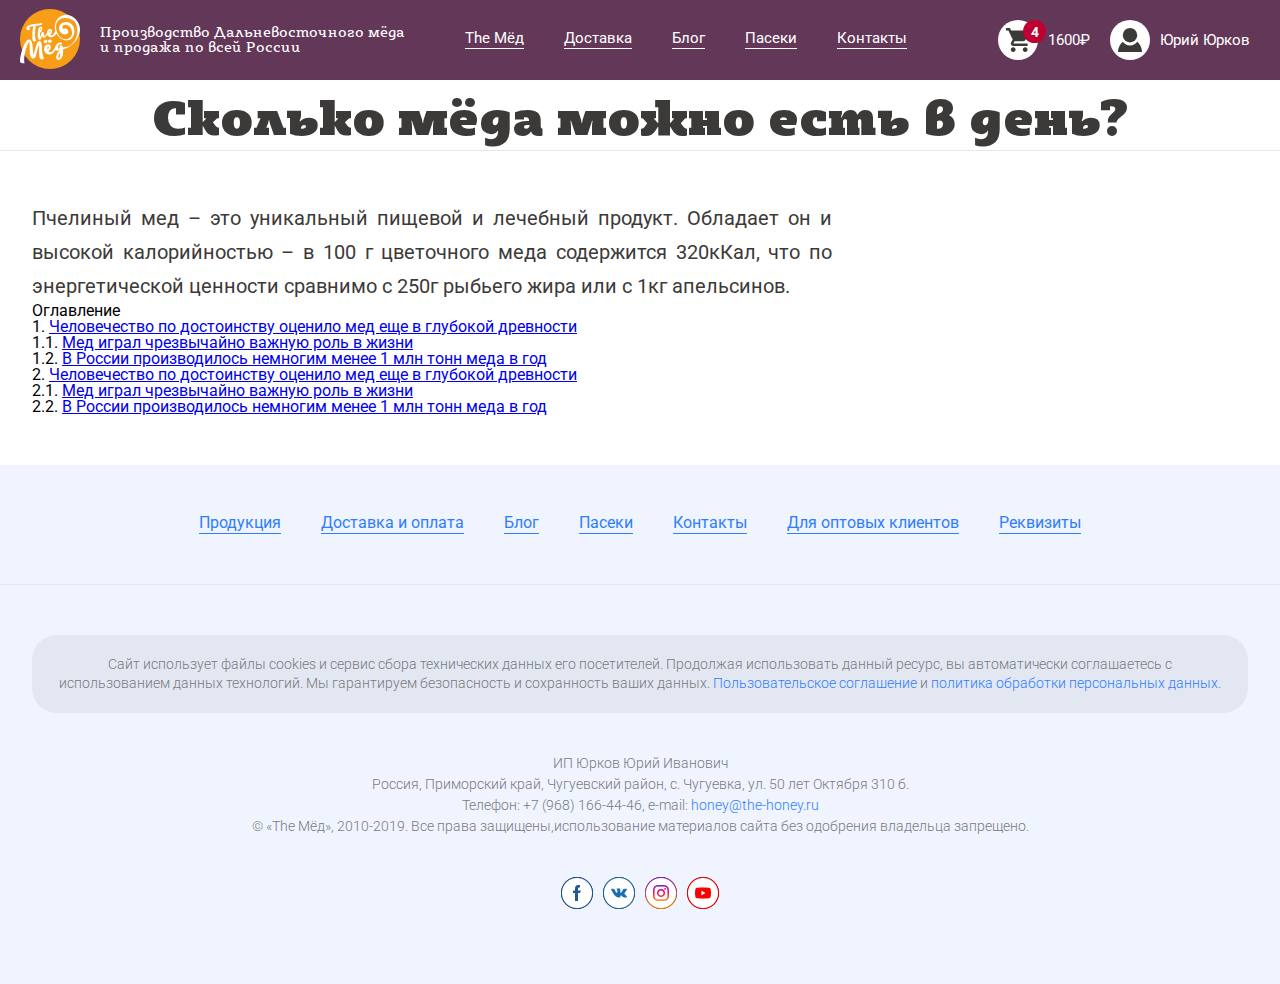
<file: blog-view.html>
<!DOCTYPE html>
<html lang="ru">
<head>
    <meta charset="UTF-8">
    <title>Производство Дальневосточного мёда и продажа по всей России</title>
    <!--<link rel="stylesheet" href="css/style.css" media="all">-->
    <script src="https://ajax.googleapis.com/ajax/libs/jquery/3.3.1/jquery.min.js"></script>
    <script src="js/js.js"></script>
    <link rel="stylesheet" href="css/style.css">

    <meta name="viewport" content="initial-scale=1.0, width=device-width">
</head>
<body class="body">


<div class="main">

    <header class="header">

        <div class="titleGroup">
            <div class="header__logo">
                <img class="header__logo-svg" src="svg/logo-round.svg" alt="The &laquo;Мёд&raquo;">
            </div>
            <div class="header__descript"><strong>Производство Дальневосточного мёда</strong> и продажа по всей России</div>
        </div>



        <div class="toolbar">

            <div class="toolbar__item toolbar__item-menu">

                <div class="widget toolbar__item-widgetMenu">

                    <div class="widgetBadge">
                        <svg class="widgetBadge__icon">
                            <use xlink:href="#menu-button"></use>
                        </svg>
                    </div>

                </div>


                <div class="dropdown dropdown-menu">

                    <ul class="mainMenu">
                        <li class="mainMenu__item"><a href="#" class="mainMenu__link">The Мёд</a></li>
                        <li class="mainMenu__item"><a href="#" class="mainMenu__link">Доставка</a></li>
                        <li class="mainMenu__item"><a href="#" class="mainMenu__link">Блог</a></li>
                        <li class="mainMenu__item"><a href="#" class="mainMenu__link">Пасеки</a></li>
                        <li class="mainMenu__item"><a href="#" class="mainMenu__link">Контакты</a></li>
                    </ul>

                </div>

            </div>

            <div class="toolbar__item toolbar__item-cart">

                <div class="widget">

                    <div class="widgetBadge">
                        <svg class="widgetBadge__icon">
                            <use xlink:href="#shopping-cart"></use>
                        </svg>

                        <span class="widgetBadge__notification">4</span>
                    </div>

                    <div class="widgetDescript">
                        <a href="#/cart/" class="widgetDescript__link">
                            <span class="shopping-cart-summ">1600</span>&#8381;
                        </a>
                    </div>

                </div>

                <div class="dropdown">

                    <div class="cart-preview">

                        <ul class="cart-items-list">

                            <li class="cart-item">

                                <ul class="cart-item-data">
                                    <li class="cart-item__photo"><img class="cart-item__photo-img" src="i/lipa.png"></li>
                                    <li class="cart-item__descript">
                                        <a href="#" class="cart-item__title">Мёд «Дальневосточный» липовый с ядрами кедрового ореха (взбитый), 300 гр.\12 б., пластик</a>
                                        <span class="cart-item__price">135.00 &#8381;</span>
                                    </li>
                                    <li class="cart-item__quantity">1 шт.</li>

                                    <li class="cart-item__delete">
                                        <a href="#" class="cart-item__delete-btn">
                                            <span>
                                                <svg class="cart-item__delete-icon">
                                                    <use xlink:href="#delete"></use>
                                                </svg>
                                            </span>
                                        </a>
                                    </li>

                                </ul>

                            </li>

                            <li class="cart-item">

                                <ul class="cart-item-data">
                                    <li class="cart-item__photo"><img class="cart-item__photo-img" src="i/lipa.png"></li>
                                    <li class="cart-item__descript">
                                        <a href="#" class="cart-item__title">Мёд «Дальневосточный» липовый с ядрами кедрового ореха (взбитый), 300 гр.\12 б., пластик</a>
                                        <span class="cart-item__price">135.00 &#8381;</span>
                                    </li>
                                    <li class="cart-item__quantity">1 шт.</li>
                                    <li class="cart-item__delete">
                                        <a href="#" class="cart-item__delete-btn">
                                            <span>
                                                <svg class="cart-item__delete-icon">
                                                    <use xlink:href="#delete"></use>
                                                </svg>
                                            </span>
                                        </a>
                                    </li>
                                </ul>

                            </li>

                            <li class="cart-item">

                                <ul class="cart-item-data">
                                    <li class="cart-item__photo"><img class="cart-item__photo-img" src="i/lipa.png"></li>
                                    <li class="cart-item__descript">
                                        <a href="#" class="cart-item__title">Мёд «Дальневосточный» липовый с ядрами кедрового ореха (взбитый), 300 гр.\12 б., пластик</a>
                                        <span class="cart-item__price">135.00 &#8381;</span>
                                    </li>
                                    <li class="cart-item__quantity">1 шт.</li>
                                    <li class="cart-item__delete">
                                        <a href="#" class="cart-item__delete-btn">
                                            <span>
                                                <svg class="cart-item__delete-icon">
                                                    <use xlink:href="#delete"></use>
                                                </svg>
                                            </span>
                                        </a>
                                    </li>
                                </ul>

                            </li>

                            <li class="cart-item">

                                <ul class="cart-item-data">
                                    <li class="cart-item__photo"><img class="cart-item__photo-img" src="i/lipa.png"></li>
                                    <li class="cart-item__descript">
                                        <a href="#" class="cart-item__title">Мёд «Дальневосточный» липовый с ядрами кедрового ореха (взбитый), 300 гр.\12 б., пластик</a>
                                        <span class="cart-item__price">135.00 &#8381;</span>
                                    </li>
                                    <li class="cart-item__quantity">1 шт.</li>
                                    <li class="cart-item__delete">
                                        <a href="#" class="cart-item__delete-btn">
                                            <span>
                                                <svg class="cart-item__delete-icon">
                                                    <use xlink:href="#delete"></use>
                                                </svg>
                                            </span>
                                        </a>
                                    </li>
                                </ul>

                            </li>




                        </ul>

                        <ul class="cart-total">
                            <li class="cart-total-title">Итого:</li>
                            <li class="cart-total-summ"><b>1350.00 &#8381;</b></li>
                        </ul>

                        <ul class="cart-checkout">
                            <li class="cart-checkout-btn"><a href="#" class="btn checkout-btn">Оформить заказ</a></li>
                        </ul>



                    </div>

                </div>

            </div>

            <div class="toolbar__item toolbar__item-user">

                <div class="widget">

                    <div class="widgetBadge">
                        <svg class="widgetBadge__icon">
                            <use xlink:href="#user-login"></use>
                        </svg>


                    </div>

                    <div class="widgetDescript">
                        <a href="#/cart/" class="widgetDescript__link">
                            Юрий Юрков
                        </a>
                    </div>

                </div>

                <div class="dropdown">

                    <div class="user-data">

                        <div class="user-photo"><img src="i/user-photo.png"></div>

                        <ul class="user-info">
                            <li class="user-name">Юрий Юрков</li>
                            <li class="user-contacts">+7 (902) 485-76-44</li>
                            <li class="user-contacts">info@the-honey.ru</li>
                            <li class="user-edit-link"><a href="#/user/profile/edit/">Редактировать</a></li>
                        </ul>

                    </div>

                    <div class="widget-orders">

                        <h3>Мои заказы</h3>

                        <p>активных заказов нет,<br> <a href="#">посмотреть архив заказов</a></p>

                    </div>

                    <div class="logout">
                        <a href="#">Выйти</a>
                    </div>

                </div>

            </div>

        </div>


    </header>

    <section class="box">

        <h1 class="h1">Сколько мёда можно есть в день?</h1>

        <div class="wrapper">

            <style>
                .content{
                    max-width: 800px;
                }

                .content p{
                    color: #3c3a38;
                    font-size: calc((20/16)*1rem);
                    line-height: 170%;
                    text-align: justify;
                }

                .table-of-contents, .table-of-contents ol {
                    /* убираем стандартную нумерацию */
                    list-style: none;
                    /* Идентифицируем счетчик и даем ему имя li. Значение счетчика не указано - по умолчанию оно равно 0 */
                    counter-reset: li;
                }
                .table-of-contents li:before {
                    /* Определяем элемент, который будет нумероваться — li. Псевдоэлемент before указывает, что содержимое, вставляемое при помощи свойства content, будет располагаться перед пунктами списка. Здесь же устанавливается значение приращения счетчика (по умолчанию равно 1). */
                    counter-increment: li;
                    /* С помощью свойства content выводится номер пункта списка. counters() означает, что генерируемый текст представляет собой значения всех счетчиков с таким именем. Точка в кавычках добавляет разделяющую точку между цифрами, а точка с пробелом добавляется перед содержимым каждого пункта списка */
                    content: counters(li,".") ". ";
                }

            </style>


            <div class="content">

                <p>Пчелиный мед – это уникальный пищевой и лечебный продукт. Обладает он и высокой калорийностью – в 100 г цветочного меда содержится 320кКал,
                    что по энергетической ценности сравнимо с 250г рыбьего жира или с 1кг апельсинов.</p>

                <h2>Оглавление</h2>

                <ol class="table-of-contents">

                    <li><a href="#">Человечество по достоинству оценило мед еще в глубокой древности</a>
                        <ol>
                            <li><a href="#">Мед играл чрезвычайно важную роль в жизни</a></li>
                            <li><a href="#">В России производилось немногим менее 1 млн тонн меда в год</a></li>
                        </ol>
                    </li>

                    <li><a href="#">Человечество по достоинству оценило мед еще в глубокой древности</a>
                        <ol>
                            <li><a href="#">Мед играл чрезвычайно важную роль в жизни</a></li>
                            <li><a href="#">В России производилось немногим менее 1 млн тонн меда в год</a></li>
                        </ol>
                    </li>

                </ol>




            </div>






        </div>



    </section>

    <footer class="footer">

        <ul class="footer__menu">
            <li class="footer__menu-item"><a href="#" class="footer__menu-link">Продукция</a></li>
            <li class="footer__menu-item"><a href="#" class="footer__menu-link">Доставка и оплата</a></li>
            <li class="footer__menu-item"><a href="#" class="footer__menu-link">Блог</a></li>
            <li class="footer__menu-item"><a href="#" class="footer__menu-link">Пасеки</a></li>
            <li class="footer__menu-item"><a href="#" class="footer__menu-link">Контакты</a></li>
            <li class="footer__menu-item"><a href="#" class="footer__menu-link">Для оптовых клиентов</a></li>
            <li class="footer__menu-item"><a href="#" class="footer__menu-link">Реквизиты</a></li>
        </ul>

        <div class="wrapper">

            <div class="footer__data-collection">
                Сайт использует файлы cookies и сервис сбора технических данных его посетителей. Продолжая использовать данный ресурс, вы автоматически соглашаетесь с
                использованием данных технологий. Мы гарантируем безопасность и сохранность ваших данных. <a href="#" class="data-collection-links">Пользовательское соглашение</a> и
                <a href="#" class="data-collection-links">политика обработки персональных данных</a>.
            </div>

            <ul class="footer__details">
                <li>ИП Юрков Юрий Иванович</li>
                <li><address>Россия, Приморский край, Чугуевский район, с. Чугуевка, ул. 50 лет Октября 310 б.</address></li>
                <li>Телефон: +7 (968) 166-44-46, e-mail: <a href=#" class="data-collection-links dcl-nowrap">honey@the-honey.ru</a></li>
                <li>&copy; &laquo;Тhe Мёд&raquo;, 2010-2019. Все права защищены,использование материалов сайта без одобрения владельца запрещено.</li>
            </ul>

            <ul class="footer__social">
                <li><a href="#" class="footer__social-links"><img src="i/facebook.png" alt=""></a></li>
                <li><a href="#" class="footer__social-links"><img src="i/vk.png" alt=""></a></li>
                <li><a href="#" class="footer__social-links"><img src="i/instagram.png" alt=""></a></li>
                <li><a href="#" class="footer__social-links"><img src="i/youtube.png" alt=""></a></li>
            </ul>

        </div>

    </footer>

    <!-- SVG-sprite  -->
    <div style="display: none;">

        <svg version="1.1" xmlns="http://www.w3.org/2000/svg" xmlns:xlink="http://www.w3.org/1999/xlink">

            <symbol id="user-login" viewBox="0 0 50 50">
                <g>
                    <circle cx="25" cy="15" r="15"/>
                    <path d="M39.984,28.41c-3.421,4.913-8.851,8.104-14.984,8.104s-11.563-3.191-14.983-8.104C3.935,33.329,0,41.169,0,50h50
                    C50,41.169,46.064,33.329,39.984,28.41z"/>
                </g>
            </symbol>



            <symbol id="shopping-cart"  viewBox="0 0 510 510">
                <path d="M153,408c-28.05,0-51,22.95-51,51s22.95,51,51,51s51-22.95,51-51S181.05,408,153,408z M0,0v51h51l91.8,193.8L107.1,306
                    c-2.55,7.65-5.1,17.85-5.1,25.5c0,28.05,22.95,51,51,51h306v-51H163.2c-2.55,0-5.1-2.55-5.1-5.1v-2.551l22.95-43.35h188.7
                    c20.4,0,35.7-10.2,43.35-25.5L504.9,89.25c5.1-5.1,5.1-7.65,5.1-12.75c0-15.3-10.2-25.5-25.5-25.5H107.1L84.15,0H0z M408,408
                    c-28.05,0-51,22.95-51,51s22.95,51,51,51s51-22.95,51-51S436.05,408,408,408z"/>
            </symbol>

            <symbol id="menu-button" viewBox="0 0 459 459">
                <path d="M0,382.5h459v-51H0V382.5z M0,255h459v-51H0V255z M0,76.5v51h459v-51H0z"/>
            </symbol>

            <symbol id="delete" viewBox="-26 0 512 512">
                <path d="m441.378906 70.621094h-105.929687v-34.691406c0-19.808594-16.121094-35.929688-35.929688-35.929688h-140.003906c-19.808594 0-35.929687 16.121094-35.929687 35.929688v34.691406h-105.929688c-9.75 0-17.65625 7.894531-17.65625 17.65625 0 9.757812 7.90625 17.652344 17.65625 17.652344h18.40625l14.652344 336.96875c1.679687 38.757812 33.386718 69.101562 72.175781 69.101562h213.257813c38.785156 0 70.488281-30.34375 72.171874-69.101562l14.652344-336.96875h18.40625c9.75 0 17.65625-7.894532 17.65625-17.652344 0-9.761719-7.90625-17.65625-17.65625-17.65625zm-281.863281-35.3125h140.003906l.617188 35.3125h-141.03125zm213.527344 406.070312c-.863281 19.792969-17.066407 35.3125-36.898438 35.3125h-213.257812c-19.828125 0-36.035157-15.519531-36.898438-35.3125l-14.585937-335.449218h316.226562zm0 0"/><path d="m229.515625 406.070312c-9.75 0-17.652344-7.898437-17.652344-17.65625v-211.863281c0-9.757812 7.902344-17.652343 17.652344-17.652343s17.65625 7.894531 17.65625 17.652343v211.863281c0 9.757813-7.90625 17.65625-17.65625 17.65625zm0 0"/><path d="m300.136719 406.070312c-9.75 0-17.652344-7.898437-17.652344-17.65625v-211.863281c0-9.757812 7.902344-17.652343 17.652344-17.652343s17.65625 7.894531 17.65625 17.652343v211.863281c0 9.757813-7.90625 17.65625-17.65625 17.65625zm0 0"/><path d="m158.898438 406.070312c-9.753907 0-17.65625-7.898437-17.65625-17.65625v-211.863281c0-9.757812 7.902343-17.652343 17.65625-17.652343 9.75 0 17.652343 7.894531 17.652343 17.652343v211.863281c0 9.757813-7.902343 17.65625-17.652343 17.65625zm0 0"/>
            </symbol>

            <symbol id="eye" viewBox="0 0 511.626 511.626">
                <path d="M505.918,236.117c-26.651-43.587-62.485-78.609-107.497-105.065c-45.015-26.457-92.549-39.687-142.608-39.687
                        c-50.059,0-97.595,13.225-142.61,39.687C68.187,157.508,32.355,192.53,5.708,236.117C1.903,242.778,0,249.345,0,255.818
                        c0,6.473,1.903,13.04,5.708,19.699c26.647,43.589,62.479,78.614,107.495,105.064c45.015,26.46,92.551,39.68,142.61,39.68
                        c50.06,0,97.594-13.176,142.608-39.536c45.012-26.361,80.852-61.432,107.497-105.208c3.806-6.659,5.708-13.223,5.708-19.699
                        C511.626,249.345,509.724,242.778,505.918,236.117z M194.568,158.03c17.034-17.034,37.447-25.554,61.242-25.554
                        c3.805,0,7.043,1.336,9.709,3.999c2.662,2.664,4,5.901,4,9.707c0,3.809-1.338,7.044-3.994,9.704
                        c-2.662,2.667-5.902,3.999-9.708,3.999c-16.368,0-30.362,5.808-41.971,17.416c-11.613,11.615-17.416,25.603-17.416,41.971
                        c0,3.811-1.336,7.044-3.999,9.71c-2.667,2.668-5.901,3.999-9.707,3.999c-3.809,0-7.044-1.334-9.71-3.999
                        c-2.667-2.666-3.999-5.903-3.999-9.71C169.015,195.482,177.535,175.065,194.568,158.03z M379.867,349.04
                        c-38.164,23.12-79.514,34.687-124.054,34.687c-44.539,0-85.889-11.56-124.051-34.687s-69.901-54.2-95.215-93.222
                        c28.931-44.921,65.19-78.518,108.777-100.783c-11.61,19.792-17.417,41.207-17.417,64.236c0,35.216,12.517,65.329,37.544,90.362
                        s55.151,37.544,90.362,37.544c35.214,0,65.329-12.518,90.362-37.544s37.545-55.146,37.545-90.362
                        c0-23.029-5.808-44.447-17.419-64.236c43.585,22.265,79.846,55.865,108.776,100.783C449.767,294.84,418.031,325.913,379.867,349.04
                        z"/>
            </symbol>



        </svg>

    </div>
    <!-- SVG-sprite  -->

</div>


</body>
</html>
</file>
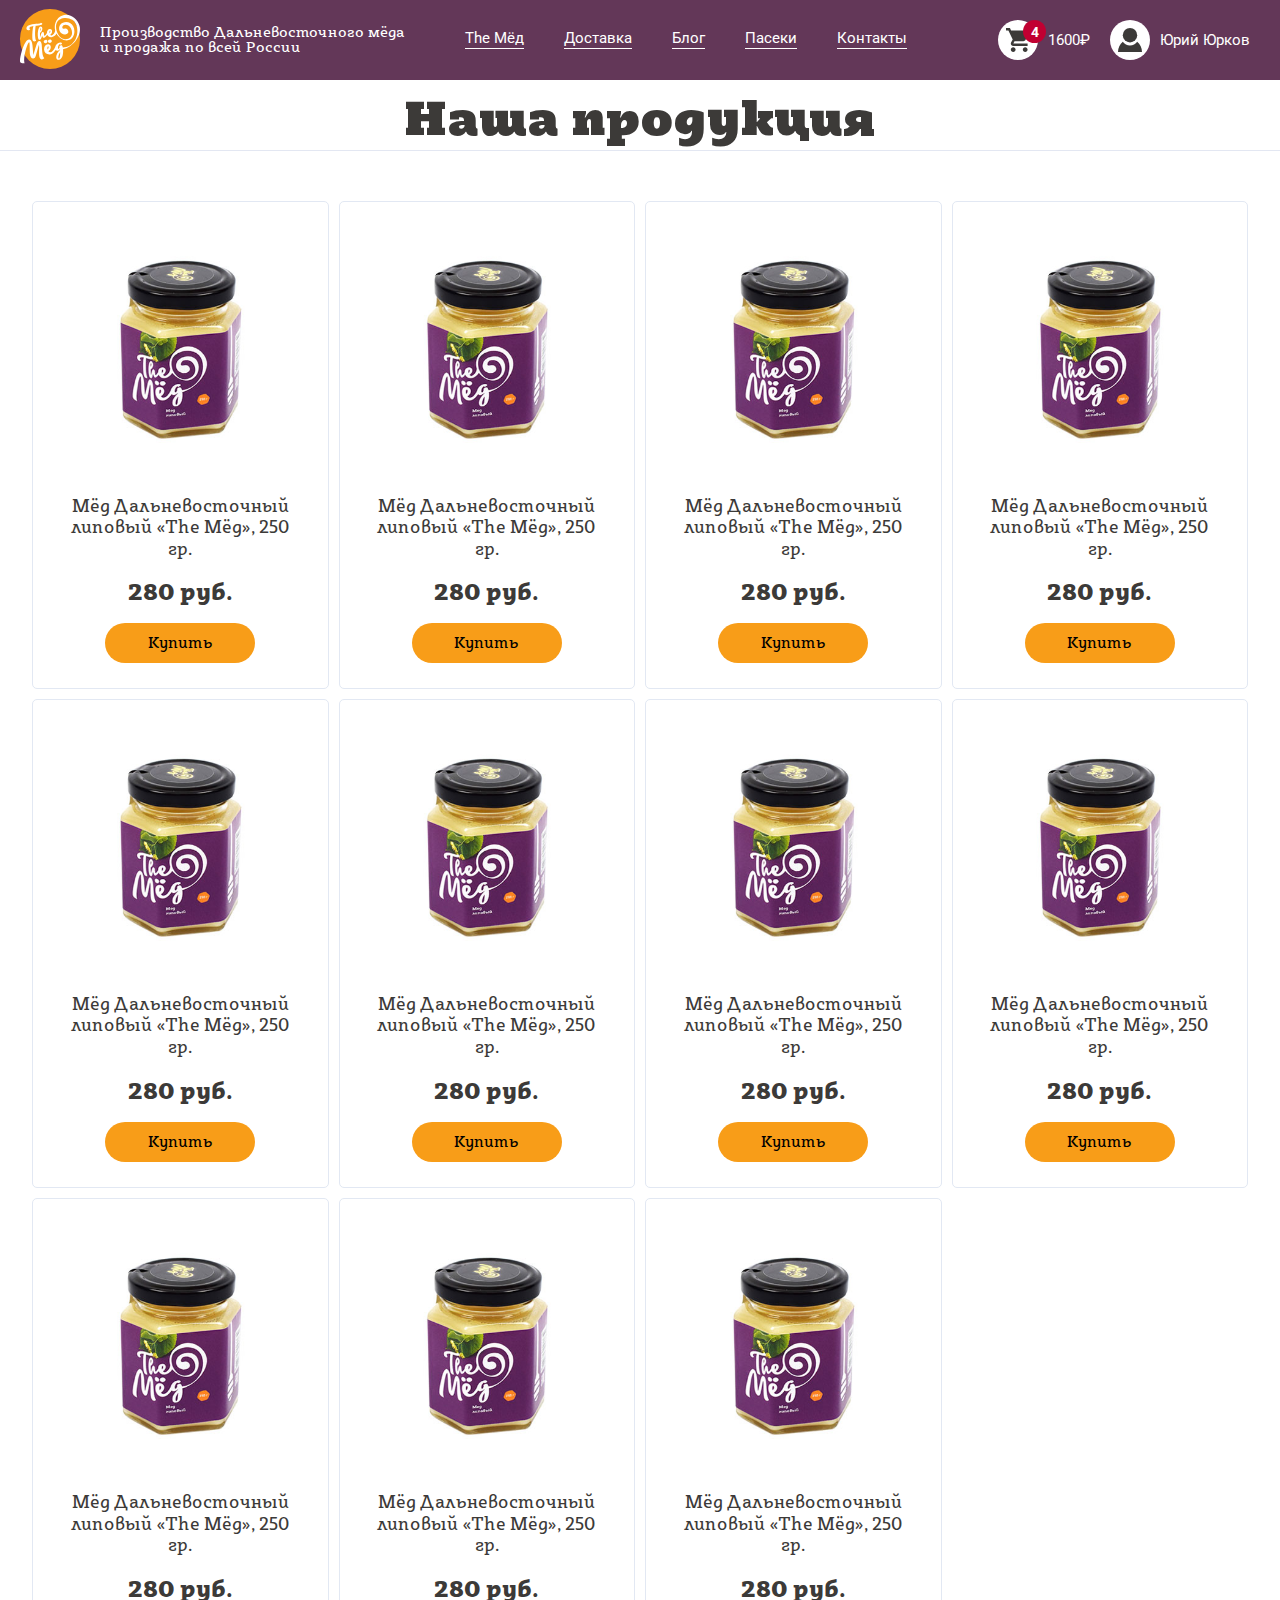
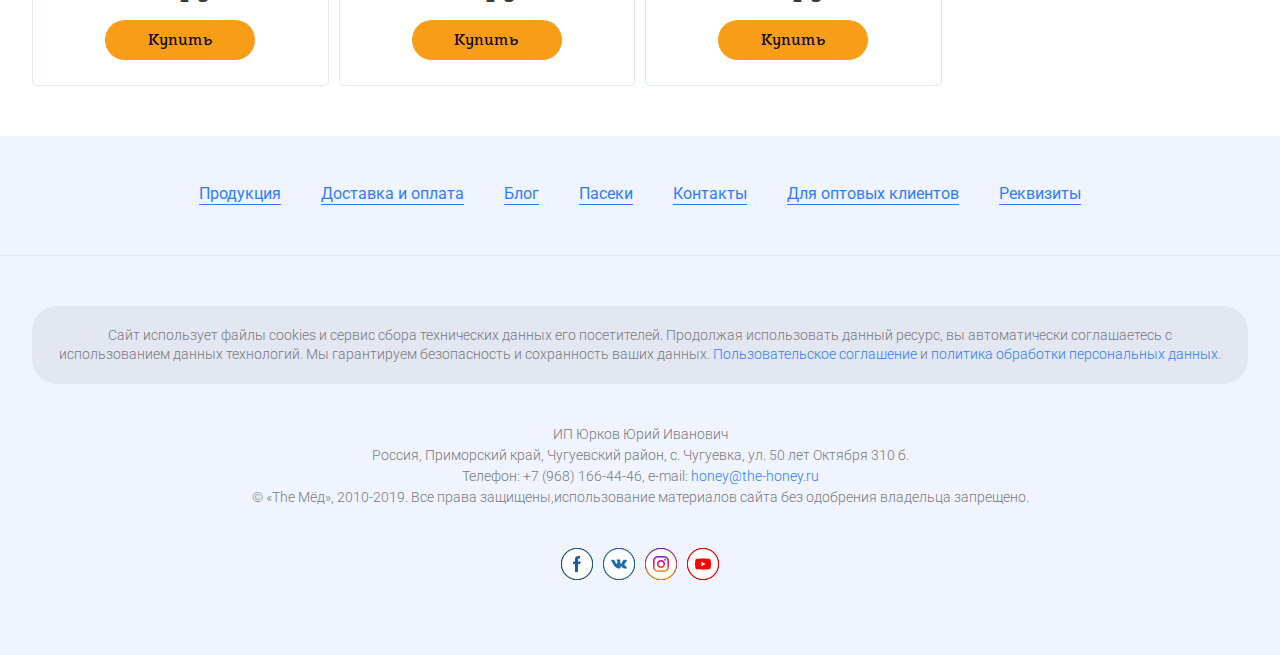
<file: listing.html>
<!DOCTYPE html>
<html lang="ru">
<head>
    <meta charset="UTF-8">
    <title>Производство Дальневосточного мёда и продажа по всей России</title>
    <!--<link rel="stylesheet" href="css/style.css" media="all">-->
    <script src="https://ajax.googleapis.com/ajax/libs/jquery/3.3.1/jquery.min.js"></script>
    <script src="js/js.js"></script>
    <link rel="stylesheet" href="css/style.css">

    <meta name="viewport" content="initial-scale=1.0, width=device-width">
</head>
<body class="body">


<div class="main">

    <header class="header">

        <div class="titleGroup">
            <div class="header__logo">
                <img class="header__logo-svg" src="svg/logo-round.svg" alt="The &laquo;Мёд&raquo;">
            </div>
            <div class="header__descript"><strong>Производство Дальневосточного мёда</strong> и продажа по всей России</div>
        </div>



        <div class="toolbar">

            <div class="toolbar__item toolbar__item-menu">

                <div class="widget toolbar__item-widgetMenu">

                    <div class="widgetBadge">
                        <svg class="widgetBadge__icon">
                            <use xlink:href="#menu-button"></use>
                        </svg>
                    </div>

                </div>


                <div class="dropdown dropdown-menu">

                    <ul class="mainMenu">
                        <li class="mainMenu__item"><a href="#" class="mainMenu__link">The Мёд</a></li>
                        <li class="mainMenu__item"><a href="#" class="mainMenu__link">Доставка</a></li>
                        <li class="mainMenu__item"><a href="#" class="mainMenu__link">Блог</a></li>
                        <li class="mainMenu__item"><a href="#" class="mainMenu__link">Пасеки</a></li>
                        <li class="mainMenu__item"><a href="#" class="mainMenu__link">Контакты</a></li>
                    </ul>

                </div>

            </div>

            <div class="toolbar__item toolbar__item-cart">

                <div class="widget">

                    <div class="widgetBadge">
                        <svg class="widgetBadge__icon">
                            <use xlink:href="#shopping-cart"></use>
                        </svg>

                        <span class="widgetBadge__notification">4</span>
                    </div>

                    <div class="widgetDescript">
                        <a href="#/cart/" class="widgetDescript__link">
                            <span class="shopping-cart-summ">1600</span>&#8381;
                        </a>
                    </div>

                </div>

                <div class="dropdown">

                    <div class="cart-preview">

                        <ul class="cart-items-list">

                            <li class="cart-item">

                                <ul class="cart-item-data">
                                    <li class="cart-item__photo"><img class="cart-item__photo-img" src="i/lipa.png"></li>
                                    <li class="cart-item__descript">
                                        <a href="#" class="cart-item__title">Мёд «Дальневосточный» липовый с ядрами кедрового ореха (взбитый), 300 гр.\12 б., пластик</a>
                                        <span class="cart-item__price">135.00 &#8381;</span>
                                    </li>
                                    <li class="cart-item__quantity">1 шт.</li>

                                    <li class="cart-item__delete">
                                        <a href="#" class="cart-item__delete-btn">
                                            <span>
                                                <svg class="cart-item__delete-icon">
                                                    <use xlink:href="#delete"></use>
                                                </svg>
                                            </span>
                                        </a>
                                    </li>

                                </ul>

                            </li>

                            <li class="cart-item">

                                <ul class="cart-item-data">
                                    <li class="cart-item__photo"><img class="cart-item__photo-img" src="i/lipa.png"></li>
                                    <li class="cart-item__descript">
                                        <a href="#" class="cart-item__title">Мёд «Дальневосточный» липовый с ядрами кедрового ореха (взбитый), 300 гр.\12 б., пластик</a>
                                        <span class="cart-item__price">135.00 &#8381;</span>
                                    </li>
                                    <li class="cart-item__quantity">1 шт.</li>
                                    <li class="cart-item__delete">
                                        <a href="#" class="cart-item__delete-btn">
                                            <span>
                                                <svg class="cart-item__delete-icon">
                                                    <use xlink:href="#delete"></use>
                                                </svg>
                                            </span>
                                        </a>
                                    </li>
                                </ul>

                            </li>

                            <li class="cart-item">

                                <ul class="cart-item-data">
                                    <li class="cart-item__photo"><img class="cart-item__photo-img" src="i/lipa.png"></li>
                                    <li class="cart-item__descript">
                                        <a href="#" class="cart-item__title">Мёд «Дальневосточный» липовый с ядрами кедрового ореха (взбитый), 300 гр.\12 б., пластик</a>
                                        <span class="cart-item__price">135.00 &#8381;</span>
                                    </li>
                                    <li class="cart-item__quantity">1 шт.</li>
                                    <li class="cart-item__delete">
                                        <a href="#" class="cart-item__delete-btn">
                                            <span>
                                                <svg class="cart-item__delete-icon">
                                                    <use xlink:href="#delete"></use>
                                                </svg>
                                            </span>
                                        </a>
                                    </li>
                                </ul>

                            </li>

                            <li class="cart-item">

                                <ul class="cart-item-data">
                                    <li class="cart-item__photo"><img class="cart-item__photo-img" src="i/lipa.png"></li>
                                    <li class="cart-item__descript">
                                        <a href="#" class="cart-item__title">Мёд «Дальневосточный» липовый с ядрами кедрового ореха (взбитый), 300 гр.\12 б., пластик</a>
                                        <span class="cart-item__price">135.00 &#8381;</span>
                                    </li>
                                    <li class="cart-item__quantity">1 шт.</li>
                                    <li class="cart-item__delete">
                                        <a href="#" class="cart-item__delete-btn">
                                            <span>
                                                <svg class="cart-item__delete-icon">
                                                    <use xlink:href="#delete"></use>
                                                </svg>
                                            </span>
                                        </a>
                                    </li>
                                </ul>

                            </li>




                        </ul>

                        <ul class="cart-total">
                            <li class="cart-total-title">Итого:</li>
                            <li class="cart-total-summ"><b>1350.00 &#8381;</b></li>
                        </ul>

                        <ul class="cart-checkout">
                            <li class="cart-checkout-btn"><a href="#" class="btn checkout-btn">Оформить заказ</a></li>
                        </ul>



                    </div>

                </div>

            </div>

            <div class="toolbar__item toolbar__item-user">

                <div class="widget">

                    <div class="widgetBadge">
                        <svg class="widgetBadge__icon">
                            <use xlink:href="#user-login"></use>
                        </svg>


                    </div>

                    <div class="widgetDescript">
                        <a href="#/cart/" class="widgetDescript__link">
                            Юрий Юрков
                        </a>
                    </div>

                </div>

                <div class="dropdown">

                    <div class="user-data">

                        <div class="user-photo"><img src="i/user-photo.png"></div>

                        <ul class="user-info">
                            <li class="user-name">Юрий Юрков</li>
                            <li class="user-contacts">+7 (902) 485-76-44</li>
                            <li class="user-contacts">info@the-honey.ru</li>
                            <li class="user-edit-link"><a href="#/user/profile/edit/">Редактировать</a></li>
                        </ul>

                    </div>

                    <div class="widget-orders">

                        <h3>Мои заказы</h3>

                        <p>активных заказов нет,<br> <a href="#">посмотреть архив заказов</a></p>

                    </div>

                    <div class="logout">
                        <a href="#">Выйти</a>
                    </div>

                </div>

            </div>

        </div>


    </header>

    <section class="box">

        <h1 class="h1">Наша продукция</h1>

        <div class="wrapper">




            <div class="items">

                <ul class="preview">
                    <li class="preview__photo"><img src="i/1.jpg" alt=""></li>
                    <li class="preview__title"><a href="#">Мёд Дальневосточный липовый &laquo;The Мёд&raquo;, 250 гр.</a></li>
                    <li class="preview__price">280 руб.</li>
                    <li class="preview__button"><a href="#" class="btn add_cart">Купить</a></li>
                </ul>

                <ul class="preview">
                    <li class="preview__photo"><img src="i/1.jpg" alt=""></li>
                    <li class="preview__title"><a href="#">Мёд Дальневосточный липовый &laquo;The Мёд&raquo;, 250 гр.</a></li>
                    <li class="preview__price">280 руб.</li>
                    <li class="preview__button"><a href="" class="btn add_cart">Купить</a></li>
                </ul>

                <ul class="preview">
                    <li class="preview__photo"><img src="i/1.jpg" alt=""></li>
                    <li class="preview__title"><a href="#">Мёд Дальневосточный липовый &laquo;The Мёд&raquo;, 250 гр.</a></li>
                    <li class="preview__price">280 руб.</li>
                    <li class="preview__button"><a href="" class="btn add_cart">Купить</a></li>
                </ul>

                <ul class="preview">
                    <li class="preview__photo"><img src="i/1.jpg" alt=""></li>
                    <li class="preview__title"><a href="#">Мёд Дальневосточный липовый &laquo;The Мёд&raquo;, 250 гр.</a></li>
                    <li class="preview__price">280 руб.</li>
                    <li class="preview__button"><a href="" class="btn add_cart">Купить</a></li>
                </ul>

                <ul class="preview">
                    <li class="preview__photo"><img src="i/1.jpg" alt=""></li>
                    <li class="preview__title"><a href="#">Мёд Дальневосточный липовый &laquo;The Мёд&raquo;, 250 гр.</a></li>
                    <li class="preview__price">280 руб.</li>
                    <li class="preview__button"><a href="" class="btn add_cart">Купить</a></li>
                </ul>

                <ul class="preview">
                    <li class="preview__photo"><img src="i/1.jpg" alt=""></li>
                    <li class="preview__title"><a href="#">Мёд Дальневосточный липовый &laquo;The Мёд&raquo;, 250 гр.</a></li>
                    <li class="preview__price">280 руб.</li>
                    <li class="preview__button"><a href="" class="btn add_cart">Купить</a></li>
                </ul>

                <ul class="preview">
                    <li class="preview__photo"><img src="i/1.jpg" alt=""></li>
                    <li class="preview__title"><a href="#">Мёд Дальневосточный липовый &laquo;The Мёд&raquo;, 250 гр.</a></li>
                    <li class="preview__price">280 руб.</li>
                    <li class="preview__button"><a href="" class="btn add_cart">Купить</a></li>
                </ul>

                <ul class="preview">
                    <li class="preview__photo"><img src="i/1.jpg" alt=""></li>
                    <li class="preview__title"><a href="#">Мёд Дальневосточный липовый &laquo;The Мёд&raquo;, 250 гр.</a></li>
                    <li class="preview__price">280 руб.</li>
                    <li class="preview__button"><a href="" class="btn add_cart">Купить</a></li>
                </ul>

                <ul class="preview">
                    <li class="preview__photo"><img src="i/1.jpg" alt=""></li>
                    <li class="preview__title"><a href="#">Мёд Дальневосточный липовый &laquo;The Мёд&raquo;, 250 гр.</a></li>
                    <li class="preview__price">280 руб.</li>
                    <li class="preview__button"><a href="" class="btn add_cart">Купить</a></li>
                </ul>

                <ul class="preview">
                    <li class="preview__photo"><img src="i/1.jpg" alt=""></li>
                    <li class="preview__title"><a href="#">Мёд Дальневосточный липовый &laquo;The Мёд&raquo;, 250 гр.</a></li>
                    <li class="preview__price">280 руб.</li>
                    <li class="preview__button"><a href="" class="btn add_cart">Купить</a></li>
                </ul>

                <ul class="preview">
                    <li class="preview__photo"><img src="i/1.jpg" alt=""></li>
                    <li class="preview__title"><a href="#">Мёд Дальневосточный липовый &laquo;The Мёд&raquo;, 250 гр.</a></li>
                    <li class="preview__price">280 руб.</li>
                    <li class="preview__button"><a href="" class="btn add_cart">Купить</a></li>
                </ul>



            </div>
        </div>



    </section>

    <footer class="footer">

        <ul class="footer__menu">
            <li class="footer__menu-item"><a href="#" class="footer__menu-link">Продукция</a></li>
            <li class="footer__menu-item"><a href="#" class="footer__menu-link">Доставка и оплата</a></li>
            <li class="footer__menu-item"><a href="#" class="footer__menu-link">Блог</a></li>
            <li class="footer__menu-item"><a href="#" class="footer__menu-link">Пасеки</a></li>
            <li class="footer__menu-item"><a href="#" class="footer__menu-link">Контакты</a></li>
            <li class="footer__menu-item"><a href="#" class="footer__menu-link">Для оптовых клиентов</a></li>
            <li class="footer__menu-item"><a href="#" class="footer__menu-link">Реквизиты</a></li>
        </ul>

        <div class="wrapper">

            <div class="footer__data-collection">
                Сайт использует файлы cookies и сервис сбора технических данных его посетителей. Продолжая использовать данный ресурс, вы автоматически соглашаетесь с
                использованием данных технологий. Мы гарантируем безопасность и сохранность ваших данных. <a href="#" class="data-collection-links">Пользовательское соглашение</a> и
                <a href="#" class="data-collection-links">политика обработки персональных данных</a>.
            </div>

            <ul class="footer__details">
                <li>ИП Юрков Юрий Иванович</li>
                <li><address>Россия, Приморский край, Чугуевский район, с. Чугуевка, ул. 50 лет Октября 310 б.</address></li>
                <li>Телефон: +7 (968) 166-44-46, e-mail: <a href=#" class="data-collection-links dcl-nowrap">honey@the-honey.ru</a></li>
                <li>&copy; &laquo;Тhe Мёд&raquo;, 2010-2019. Все права защищены,использование материалов сайта без одобрения владельца запрещено.</li>
            </ul>

            <ul class="footer__social">
                <li><a href="#" class="footer__social-links"><img src="i/facebook.png" alt=""></a></li>
                <li><a href="#" class="footer__social-links"><img src="i/vk.png" alt=""></a></li>
                <li><a href="#" class="footer__social-links"><img src="i/instagram.png" alt=""></a></li>
                <li><a href="#" class="footer__social-links"><img src="i/youtube.png" alt=""></a></li>
            </ul>

        </div>

    </footer>

    <!-- SVG-sprite  -->
    <div style="display: none;">

        <svg version="1.1" xmlns="http://www.w3.org/2000/svg" xmlns:xlink="http://www.w3.org/1999/xlink">

            <symbol id="user-login" viewBox="0 0 50 50">
                <g>
                    <circle cx="25" cy="15" r="15"/>
                    <path d="M39.984,28.41c-3.421,4.913-8.851,8.104-14.984,8.104s-11.563-3.191-14.983-8.104C3.935,33.329,0,41.169,0,50h50
                    C50,41.169,46.064,33.329,39.984,28.41z"/>
                </g>
            </symbol>



            <symbol id="shopping-cart"  viewBox="0 0 510 510">
                <path d="M153,408c-28.05,0-51,22.95-51,51s22.95,51,51,51s51-22.95,51-51S181.05,408,153,408z M0,0v51h51l91.8,193.8L107.1,306
                    c-2.55,7.65-5.1,17.85-5.1,25.5c0,28.05,22.95,51,51,51h306v-51H163.2c-2.55,0-5.1-2.55-5.1-5.1v-2.551l22.95-43.35h188.7
                    c20.4,0,35.7-10.2,43.35-25.5L504.9,89.25c5.1-5.1,5.1-7.65,5.1-12.75c0-15.3-10.2-25.5-25.5-25.5H107.1L84.15,0H0z M408,408
                    c-28.05,0-51,22.95-51,51s22.95,51,51,51s51-22.95,51-51S436.05,408,408,408z"/>
            </symbol>

            <symbol id="menu-button" viewBox="0 0 459 459">
                <path d="M0,382.5h459v-51H0V382.5z M0,255h459v-51H0V255z M0,76.5v51h459v-51H0z"/>
            </symbol>

            <symbol id="delete" viewBox="-26 0 512 512">
                <path d="m441.378906 70.621094h-105.929687v-34.691406c0-19.808594-16.121094-35.929688-35.929688-35.929688h-140.003906c-19.808594 0-35.929687 16.121094-35.929687 35.929688v34.691406h-105.929688c-9.75 0-17.65625 7.894531-17.65625 17.65625 0 9.757812 7.90625 17.652344 17.65625 17.652344h18.40625l14.652344 336.96875c1.679687 38.757812 33.386718 69.101562 72.175781 69.101562h213.257813c38.785156 0 70.488281-30.34375 72.171874-69.101562l14.652344-336.96875h18.40625c9.75 0 17.65625-7.894532 17.65625-17.652344 0-9.761719-7.90625-17.65625-17.65625-17.65625zm-281.863281-35.3125h140.003906l.617188 35.3125h-141.03125zm213.527344 406.070312c-.863281 19.792969-17.066407 35.3125-36.898438 35.3125h-213.257812c-19.828125 0-36.035157-15.519531-36.898438-35.3125l-14.585937-335.449218h316.226562zm0 0"/><path d="m229.515625 406.070312c-9.75 0-17.652344-7.898437-17.652344-17.65625v-211.863281c0-9.757812 7.902344-17.652343 17.652344-17.652343s17.65625 7.894531 17.65625 17.652343v211.863281c0 9.757813-7.90625 17.65625-17.65625 17.65625zm0 0"/><path d="m300.136719 406.070312c-9.75 0-17.652344-7.898437-17.652344-17.65625v-211.863281c0-9.757812 7.902344-17.652343 17.652344-17.652343s17.65625 7.894531 17.65625 17.652343v211.863281c0 9.757813-7.90625 17.65625-17.65625 17.65625zm0 0"/><path d="m158.898438 406.070312c-9.753907 0-17.65625-7.898437-17.65625-17.65625v-211.863281c0-9.757812 7.902343-17.652343 17.65625-17.652343 9.75 0 17.652343 7.894531 17.652343 17.652343v211.863281c0 9.757813-7.902343 17.65625-17.652343 17.65625zm0 0"/>
            </symbol>

        </svg>

    </div>
    <!-- SVG-sprite  -->

</div>


</body>
</html>
</file>
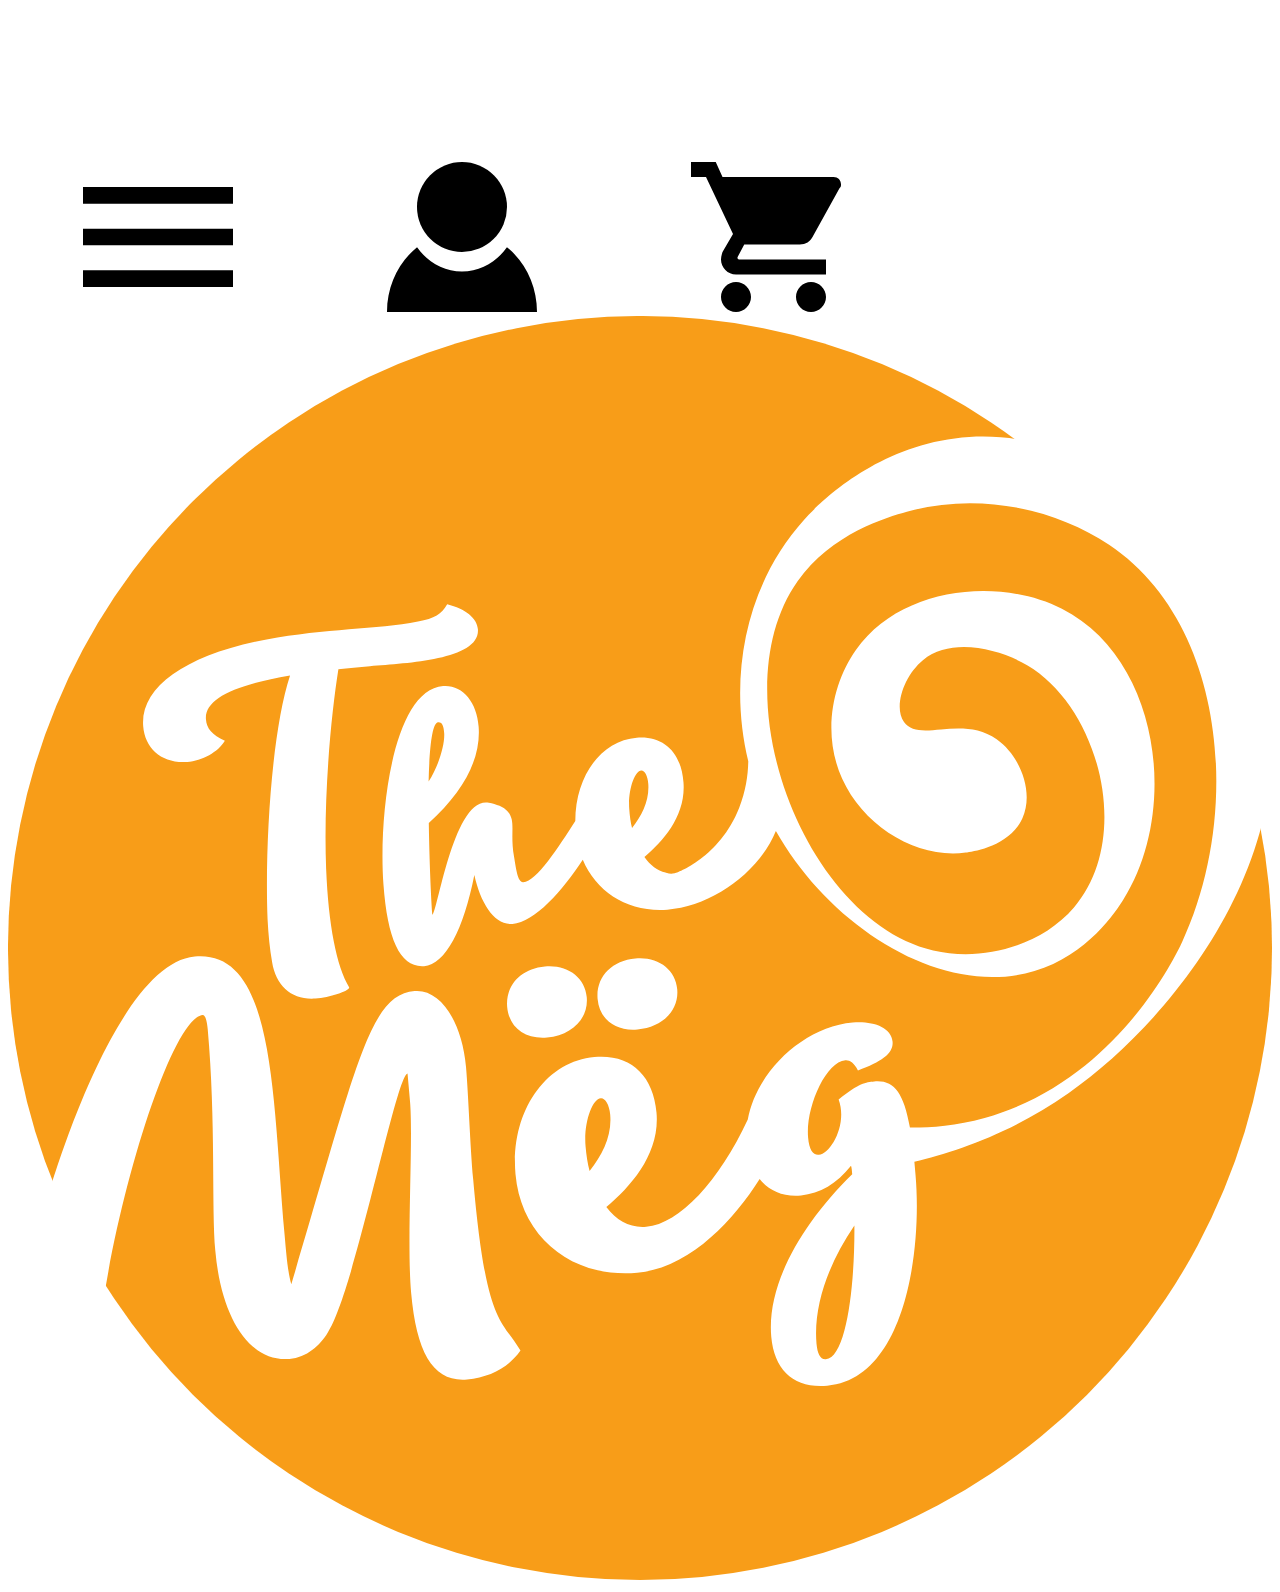
<file: test-svg.html>
<!DOCTYPE html>
<html lang="en">
<head>
    <meta charset="UTF-8">
    <title>Title</title>
</head>
<body>


<!-- Вывод иконок -->
<div class="icons-container">
    <svg class="inline-svg-icon cloud">
        <use xlink:href="#cloud"></use>
    </svg>

    <svg class="inline-svg-icon cloud-computing">
        <use xlink:href="#cloud-computing"></use>
    </svg>

    <svg class="inline-svg-icon cloud-green">
        <use xlink:href="#logo"></use>
    </svg>
</div>

<div class="icons-container">
    <svg class="inline-svg-icon cloud-shadow">
        <use xlink:href="#menu-button"></use>
    </svg>

    <svg class="inline-svg-icon cloud-blur">
        <use xlink:href="#user-login"></use>
    </svg>

    <svg class="inline-svg-icon cloud-transform">
        <use xlink:href="#shopping-cart"></use>
    </svg>
</div>
<!-- Вывод иконок -->
<img src="svg/logo-round.svg" alt="">



<!-- SVG-sprite  -->
<div style="display: none;">

    <svg version="1.1" xmlns="http://www.w3.org/2000/svg" xmlns:xlink="http://www.w3.org/1999/xlink">

    <symbol id="user-login" viewBox="0 0 50 50">
        <g>
            <circle cx="25" cy="15" r="15"/>
            <path d="M39.984,28.41c-3.421,4.913-8.851,8.104-14.984,8.104s-11.563-3.191-14.983-8.104C3.935,33.329,0,41.169,0,50h50
                    C50,41.169,46.064,33.329,39.984,28.41z"/>
        </g>
    </symbol>



    <symbol id="shopping-cart"  viewBox="0 0 510 510">
        <path d="M153,408c-28.05,0-51,22.95-51,51s22.95,51,51,51s51-22.95,51-51S181.05,408,153,408z M0,0v51h51l91.8,193.8L107.1,306
                    c-2.55,7.65-5.1,17.85-5.1,25.5c0,28.05,22.95,51,51,51h306v-51H163.2c-2.55,0-5.1-2.55-5.1-5.1v-2.551l22.95-43.35h188.7
                    c20.4,0,35.7-10.2,43.35-25.5L504.9,89.25c5.1-5.1,5.1-7.65,5.1-12.75c0-15.3-10.2-25.5-25.5-25.5H107.1L84.15,0H0z M408,408
                    c-28.05,0-51,22.95-51,51s22.95,51,51,51s51-22.95,51-51S436.05,408,408,408z"/>
    </symbol>

    <symbol id="menu-button" viewBox="0 0 459 459">
        <path d="M0,382.5h459v-51H0V382.5z M0,255h459v-51H0V255z M0,76.5v51h459v-51H0z"/>
    </symbol>

</svg>

</div>
<!-- SVG-sprite  -->


</body>
</html>
</file>
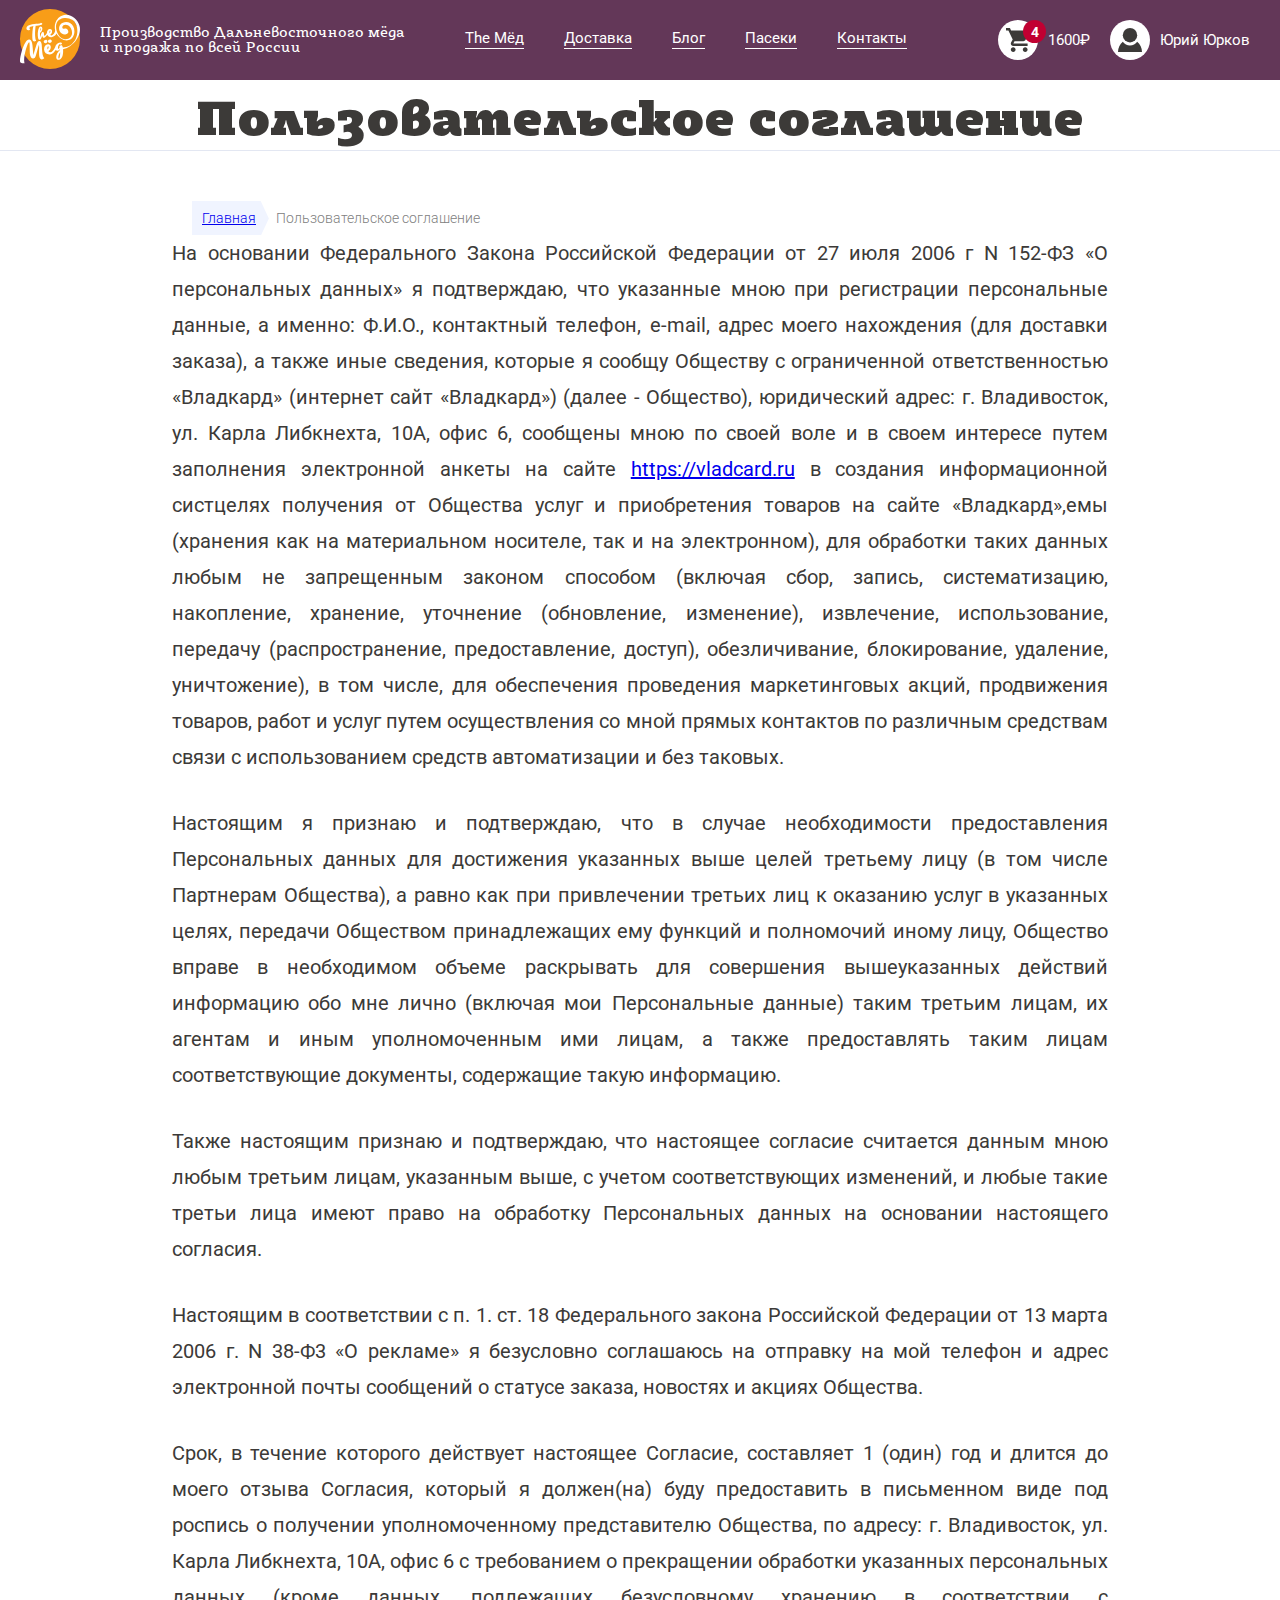
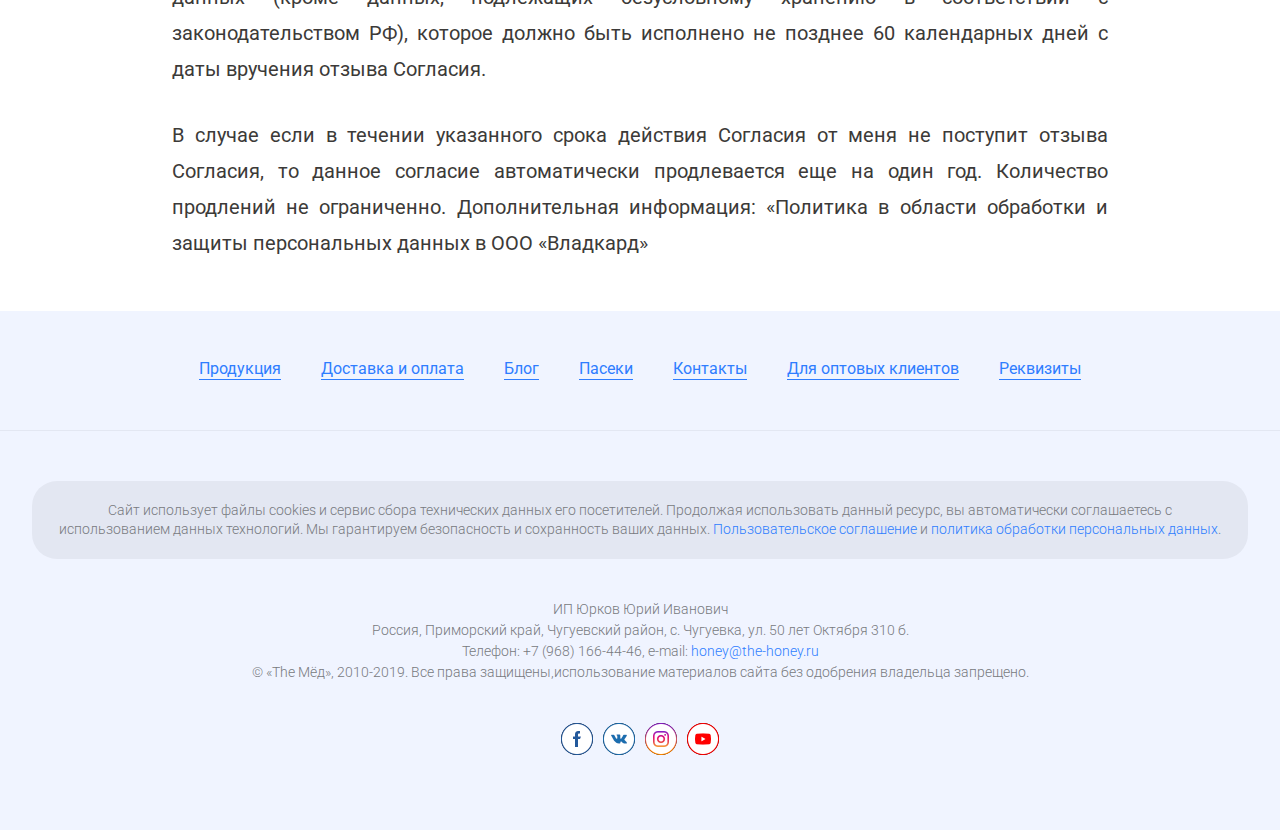
<file: text.html>
<!DOCTYPE html>
<html lang="ru">
<head>
    <meta charset="UTF-8">
    <title>Производство Дальневосточного мёда и продажа по всей России</title>
    <!--<link rel="stylesheet" href="css/style.css" media="all">-->
    <script src="https://ajax.googleapis.com/ajax/libs/jquery/3.3.1/jquery.min.js"></script>
    <script src="js/js.js"></script>
    <link rel="stylesheet" href="css/style.css">

    <meta name="viewport" content="initial-scale=1.0, width=device-width">
</head>
<body class="body">


<div class="main">

    <header class="header">

        <div class="titleGroup">
            <div class="header__logo">
                <img class="header__logo-svg" src="svg/logo-round.svg" alt="The &laquo;Мёд&raquo;">
            </div>
            <div class="header__descript"><strong>Производство Дальневосточного мёда</strong> и продажа по всей России</div>
        </div>



        <div class="toolbar">

            <div class="toolbar__item toolbar__item-menu">

                <div class="widget toolbar__item-widgetMenu">

                    <div class="widgetBadge">
                        <svg class="widgetBadge__icon">
                            <use xlink:href="#menu-button"></use>
                        </svg>
                    </div>

                </div>


                <div class="dropdown dropdown-menu">

                    <ul class="mainMenu">
                        <li class="mainMenu__item"><a href="#" class="mainMenu__link">The Мёд</a></li>
                        <li class="mainMenu__item"><a href="#" class="mainMenu__link">Доставка</a></li>
                        <li class="mainMenu__item"><a href="#" class="mainMenu__link">Блог</a></li>
                        <li class="mainMenu__item"><a href="#" class="mainMenu__link">Пасеки</a></li>
                        <li class="mainMenu__item"><a href="#" class="mainMenu__link">Контакты</a></li>
                    </ul>

                </div>

            </div>

            <div class="toolbar__item toolbar__item-cart">

                <div class="widget">

                    <div class="widgetBadge">
                        <svg class="widgetBadge__icon">
                            <use xlink:href="#shopping-cart"></use>
                        </svg>

                        <span class="widgetBadge__notification">4</span>
                    </div>

                    <div class="widgetDescript">
                        <a href="#/cart/" class="widgetDescript__link">
                            <span class="shopping-cart-summ">1600</span>&#8381;
                        </a>
                    </div>

                </div>

                <div class="dropdown">

                    <div class="cart-preview">

                        <ul class="cart-items-list">

                            <li class="cart-item">

                                <ul class="cart-item-data">
                                    <li class="cart-item__photo"><img class="cart-item__photo-img" src="i/lipa.png"></li>
                                    <li class="cart-item__descript">
                                        <a href="#" class="cart-item__title">Мёд «Дальневосточный» липовый с ядрами кедрового ореха (взбитый), 300 гр.\12 б., пластик</a>
                                        <span class="cart-item__price">135.00 &#8381;</span>
                                    </li>
                                    <li class="cart-item__quantity">1 шт.</li>

                                    <li class="cart-item__delete">
                                        <a href="#" class="cart-item__delete-btn">
                                            <span>
                                                <svg class="cart-item__delete-icon">
                                                    <use xlink:href="#delete"></use>
                                                </svg>
                                            </span>
                                        </a>
                                    </li>

                                </ul>

                            </li>

                            <li class="cart-item">

                                <ul class="cart-item-data">
                                    <li class="cart-item__photo"><img class="cart-item__photo-img" src="i/lipa.png"></li>
                                    <li class="cart-item__descript">
                                        <a href="#" class="cart-item__title">Мёд «Дальневосточный» липовый с ядрами кедрового ореха (взбитый), 300 гр.\12 б., пластик</a>
                                        <span class="cart-item__price">135.00 &#8381;</span>
                                    </li>
                                    <li class="cart-item__quantity">1 шт.</li>
                                    <li class="cart-item__delete">
                                        <a href="#" class="cart-item__delete-btn">
                                            <span>
                                                <svg class="cart-item__delete-icon">
                                                    <use xlink:href="#delete"></use>
                                                </svg>
                                            </span>
                                        </a>
                                    </li>
                                </ul>

                            </li>

                            <li class="cart-item">

                                <ul class="cart-item-data">
                                    <li class="cart-item__photo"><img class="cart-item__photo-img" src="i/lipa.png"></li>
                                    <li class="cart-item__descript">
                                        <a href="#" class="cart-item__title">Мёд «Дальневосточный» липовый с ядрами кедрового ореха (взбитый), 300 гр.\12 б., пластик</a>
                                        <span class="cart-item__price">135.00 &#8381;</span>
                                    </li>
                                    <li class="cart-item__quantity">1 шт.</li>
                                    <li class="cart-item__delete">
                                        <a href="#" class="cart-item__delete-btn">
                                            <span>
                                                <svg class="cart-item__delete-icon">
                                                    <use xlink:href="#delete"></use>
                                                </svg>
                                            </span>
                                        </a>
                                    </li>
                                </ul>

                            </li>

                            <li class="cart-item">

                                <ul class="cart-item-data">
                                    <li class="cart-item__photo"><img class="cart-item__photo-img" src="i/lipa.png"></li>
                                    <li class="cart-item__descript">
                                        <a href="#" class="cart-item__title">Мёд «Дальневосточный» липовый с ядрами кедрового ореха (взбитый), 300 гр.\12 б., пластик</a>
                                        <span class="cart-item__price">135.00 &#8381;</span>
                                    </li>
                                    <li class="cart-item__quantity">1 шт.</li>
                                    <li class="cart-item__delete">
                                        <a href="#" class="cart-item__delete-btn">
                                            <span>
                                                <svg class="cart-item__delete-icon">
                                                    <use xlink:href="#delete"></use>
                                                </svg>
                                            </span>
                                        </a>
                                    </li>
                                </ul>

                            </li>




                        </ul>

                        <ul class="cart-total">
                            <li class="cart-total-title">Итого:</li>
                            <li class="cart-total-summ"><b>1350.00 &#8381;</b></li>
                        </ul>

                        <ul class="cart-checkout">
                            <li class="cart-checkout-btn"><a href="#" class="btn checkout-btn">Оформить заказ</a></li>
                        </ul>



                    </div>

                </div>

            </div>

            <div class="toolbar__item toolbar__item-user">

                <div class="widget">

                    <div class="widgetBadge">
                        <svg class="widgetBadge__icon">
                            <use xlink:href="#user-login"></use>
                        </svg>


                    </div>

                    <div class="widgetDescript">
                        <a href="#/cart/" class="widgetDescript__link">
                            Юрий Юрков
                        </a>
                    </div>

                </div>

                <div class="dropdown">

                    <div class="user-data">

                        <div class="user-photo"><img src="i/user-photo.png"></div>

                        <ul class="user-info">
                            <li class="user-name">Юрий Юрков</li>
                            <li class="user-contacts">+7 (902) 485-76-44</li>
                            <li class="user-contacts">info@the-honey.ru</li>
                            <li class="user-edit-link"><a href="#/user/profile/edit/">Редактировать</a></li>
                        </ul>

                    </div>

                    <div class="widget-orders">

                        <h3>Мои заказы</h3>

                        <p>активных заказов нет,<br> <a href="#">посмотреть архив заказов</a></p>

                    </div>

                    <div class="logout">
                        <a href="#">Выйти</a>
                    </div>

                </div>

            </div>

        </div>


    </header>

    <section class="box">

        <h1 class="h1">Пользовательское соглашение</h1>



        <div class="wrapper text-content">

            <div class="crumbs">

                <ul class="wrap">
                    <li><a href="/">Главная</a></li>
                    <li>Пользовательское соглашение</li>
                </ul>

            </div>

            <p>На основании Федерального Закона Российской Федерации от 27 июля 2006 г N 152-ФЗ «О персональных данных» я подтверждаю,
                что указанные мною при регистрации персональные данные,
                а именно: Ф.И.О., контактный телефон, e-mail, адрес моего нахождения (для доставки заказа), а также иные сведения,
                которые я сообщу Обществу с ограниченной ответственностью «Владкард» (интернет сайт «Владкард»)
                (далее - Общество), юридический адрес: г. Владивосток, ул. Карла Либкнехта, 10А, офис 6,
                сообщены мною по своей воле и в своем интересе путем заполнения электронной анкеты на сайте <a href="/">https://vladcard.ru</a> в
                создания информационной систцелях
                получения от Общества услуг и приобретения товаров на сайте «Владкард»,емы (хранения как на материальном носителе, так и на электронном),
                для обработки таких данных любым не запрещенным законом способом
                (включая сбор, запись, систематизацию, накопление, хранение, уточнение (обновление, изменение), извлечение, использование,
                передачу (распространение, предоставление, доступ), обезличивание, блокирование, удаление, уничтожение), в том числе,
                для обеспечения проведения маркетинговых акций, продвижения товаров, работ и услуг путем осуществления со мной прямых контактов
                по различным средствам связи с использованием средств автоматизации и без таковых.</p>

            <p>Настоящим я признаю и подтверждаю, что в случае необходимости предоставления Персональных данных для
                достижения указанных выше целей третьему лицу (в том числе Партнерам Общества), а равно как при привлечении
                третьих лиц к оказанию услуг в указанных целях, передачи Обществом принадлежащих ему функций и полномочий иному
                лицу, Общество вправе в необходимом объеме раскрывать для совершения вышеуказанных действий информацию
                обо мне лично (включая мои Персональные данные) таким третьим лицам, их агентам и иным уполномоченным ими лицам,
                а также предоставлять таким лицам соответствующие документы, содержащие такую информацию.</p>

            <p>Также настоящим признаю и подтверждаю, что настоящее согласие считается данным мною любым третьим лицам,
                указанным выше, с учетом соответствующих изменений, и любые такие третьи лица имеют право на обработку
                Персональных данных на основании настоящего согласия.</p>

            <p>Настоящим в соответствии с п. 1. ст. 18 Федерального закона Российской Федерации от 13 марта 2006 г.
                N 38-Ф3 «О рекламе» я безусловно соглашаюсь на отправку на мой телефон и адрес электронной почты
                сообщений о статусе заказа, новостях и акциях Общества.</p>

            <p>Срок, в течение которого действует настоящее Согласие, составляет 1 (один) год и длится до моего отзыва Согласия,
                который я должен(на) буду предоставить в письменном виде под роспись о получении уполномоченному представителю Общества,
                по адресу: г. Владивосток, ул. Карла Либкнехта, 10А, офис 6 с требованием о прекращении обработки
                указанных персональных данных (кроме данных, подлежащих безусловному хранению в соответствии с законодательством РФ),
                которое должно быть исполнено не позднее 60 календарных дней с даты вручения отзыва Согласия.</p>

            <p>В случае если в течении указанного срока действия Согласия от меня не поступит отзыва Согласия,
                то данное согласие автоматически продлевается еще на один год. Количество продлений не ограниченно.
                Дополнительная информация: «Политика в области обработки и защиты персональных данных в ООО «Владкард»</p>

        </div>



    </section>

    <footer class="footer">

        <ul class="footer__menu">
            <li class="footer__menu-item"><a href="#" class="footer__menu-link">Продукция</a></li>
            <li class="footer__menu-item"><a href="#" class="footer__menu-link">Доставка и оплата</a></li>
            <li class="footer__menu-item"><a href="#" class="footer__menu-link">Блог</a></li>
            <li class="footer__menu-item"><a href="#" class="footer__menu-link">Пасеки</a></li>
            <li class="footer__menu-item"><a href="#" class="footer__menu-link">Контакты</a></li>
            <li class="footer__menu-item"><a href="#" class="footer__menu-link">Для оптовых клиентов</a></li>
            <li class="footer__menu-item"><a href="#" class="footer__menu-link">Реквизиты</a></li>
        </ul>

        <div class="wrapper">

            <div class="footer__data-collection">
                Сайт использует файлы cookies и сервис сбора технических данных его посетителей. Продолжая использовать данный ресурс, вы автоматически соглашаетесь с
                использованием данных технологий. Мы гарантируем безопасность и сохранность ваших данных. <a href="#" class="data-collection-links">Пользовательское соглашение</a> и
                <a href="#" class="data-collection-links">политика обработки персональных данных</a>.
            </div>

            <ul class="footer__details">
                <li>ИП Юрков Юрий Иванович</li>
                <li><address>Россия, Приморский край, Чугуевский район, с. Чугуевка, ул. 50 лет Октября 310 б.</address></li>
                <li>Телефон: +7 (968) 166-44-46, e-mail: <a href=#" class="data-collection-links dcl-nowrap">honey@the-honey.ru</a></li>
                <li>&copy; &laquo;Тhe Мёд&raquo;, 2010-2019. Все права защищены,использование материалов сайта без одобрения владельца запрещено.</li>
            </ul>

            <ul class="footer__social">
                <li><a href="#" class="footer__social-links"><img src="i/facebook.png" alt=""></a></li>
                <li><a href="#" class="footer__social-links"><img src="i/vk.png" alt=""></a></li>
                <li><a href="#" class="footer__social-links"><img src="i/instagram.png" alt=""></a></li>
                <li><a href="#" class="footer__social-links"><img src="i/youtube.png" alt=""></a></li>
            </ul>

        </div>

    </footer>

    <!-- SVG-sprite  -->
    <div style="display: none;">

        <svg version="1.1" xmlns="http://www.w3.org/2000/svg" xmlns:xlink="http://www.w3.org/1999/xlink">

            <symbol id="user-login" viewBox="0 0 50 50">
                <g>
                    <circle cx="25" cy="15" r="15"/>
                    <path d="M39.984,28.41c-3.421,4.913-8.851,8.104-14.984,8.104s-11.563-3.191-14.983-8.104C3.935,33.329,0,41.169,0,50h50
                    C50,41.169,46.064,33.329,39.984,28.41z"/>
                </g>
            </symbol>



            <symbol id="shopping-cart"  viewBox="0 0 510 510">
                <path d="M153,408c-28.05,0-51,22.95-51,51s22.95,51,51,51s51-22.95,51-51S181.05,408,153,408z M0,0v51h51l91.8,193.8L107.1,306
                    c-2.55,7.65-5.1,17.85-5.1,25.5c0,28.05,22.95,51,51,51h306v-51H163.2c-2.55,0-5.1-2.55-5.1-5.1v-2.551l22.95-43.35h188.7
                    c20.4,0,35.7-10.2,43.35-25.5L504.9,89.25c5.1-5.1,5.1-7.65,5.1-12.75c0-15.3-10.2-25.5-25.5-25.5H107.1L84.15,0H0z M408,408
                    c-28.05,0-51,22.95-51,51s22.95,51,51,51s51-22.95,51-51S436.05,408,408,408z"/>
            </symbol>

            <symbol id="menu-button" viewBox="0 0 459 459">
                <path d="M0,382.5h459v-51H0V382.5z M0,255h459v-51H0V255z M0,76.5v51h459v-51H0z"/>
            </symbol>

            <symbol id="delete" viewBox="-26 0 512 512">
                <path d="m441.378906 70.621094h-105.929687v-34.691406c0-19.808594-16.121094-35.929688-35.929688-35.929688h-140.003906c-19.808594 0-35.929687 16.121094-35.929687 35.929688v34.691406h-105.929688c-9.75 0-17.65625 7.894531-17.65625 17.65625 0 9.757812 7.90625 17.652344 17.65625 17.652344h18.40625l14.652344 336.96875c1.679687 38.757812 33.386718 69.101562 72.175781 69.101562h213.257813c38.785156 0 70.488281-30.34375 72.171874-69.101562l14.652344-336.96875h18.40625c9.75 0 17.65625-7.894532 17.65625-17.652344 0-9.761719-7.90625-17.65625-17.65625-17.65625zm-281.863281-35.3125h140.003906l.617188 35.3125h-141.03125zm213.527344 406.070312c-.863281 19.792969-17.066407 35.3125-36.898438 35.3125h-213.257812c-19.828125 0-36.035157-15.519531-36.898438-35.3125l-14.585937-335.449218h316.226562zm0 0"/><path d="m229.515625 406.070312c-9.75 0-17.652344-7.898437-17.652344-17.65625v-211.863281c0-9.757812 7.902344-17.652343 17.652344-17.652343s17.65625 7.894531 17.65625 17.652343v211.863281c0 9.757813-7.90625 17.65625-17.65625 17.65625zm0 0"/><path d="m300.136719 406.070312c-9.75 0-17.652344-7.898437-17.652344-17.65625v-211.863281c0-9.757812 7.902344-17.652343 17.652344-17.652343s17.65625 7.894531 17.65625 17.652343v211.863281c0 9.757813-7.90625 17.65625-17.65625 17.65625zm0 0"/><path d="m158.898438 406.070312c-9.753907 0-17.65625-7.898437-17.65625-17.65625v-211.863281c0-9.757812 7.902343-17.652343 17.65625-17.652343 9.75 0 17.652343 7.894531 17.652343 17.652343v211.863281c0 9.757813-7.902343 17.65625-17.652343 17.65625zm0 0"/>
            </symbol>

        </svg>

    </div>
    <!-- SVG-sprite  -->

</div>


</body>
</html>
</file>
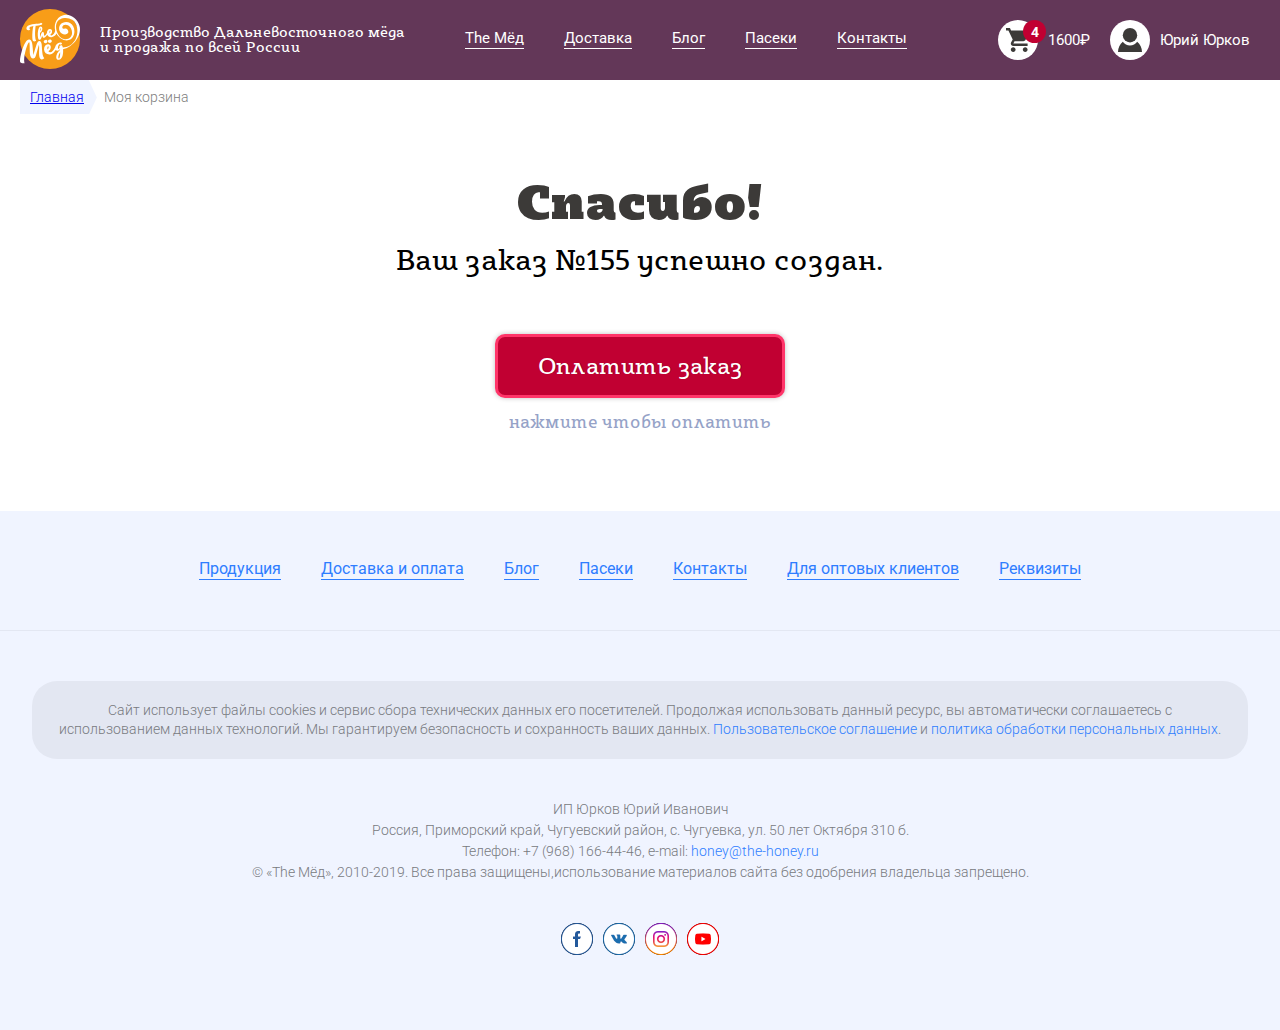
<file: thank.html>
<!DOCTYPE html>
<html lang="ru">
<head>
    <meta charset="UTF-8">
    <title>Производство Дальневосточного мёда и продажа по всей России</title>
    <!--<link rel="stylesheet" href="css/style.css" media="all">-->
    <script src="https://ajax.googleapis.com/ajax/libs/jquery/3.3.1/jquery.min.js"></script>
    <script src="js/js.js"></script>
    <link rel="stylesheet" href="css/style.css">

    <meta name="viewport" content="initial-scale=1.0, width=device-width">
</head>
<body class="body">


<div class="main">

    <header class="header">

        <div class="titleGroup">
            <div class="header__logo">
                <img class="header__logo-svg" src="svg/logo-round.svg" alt="The &laquo;Мёд&raquo;">
            </div>
            <div class="header__descript"><strong>Производство Дальневосточного мёда</strong> и продажа по всей России</div>
        </div>



        <div class="toolbar">

            <div class="toolbar__item toolbar__item-menu">

                <div class="widget toolbar__item-widgetMenu">

                    <div class="widgetBadge">
                        <svg class="widgetBadge__icon">
                            <use xlink:href="#menu-button"></use>
                        </svg>
                    </div>

                </div>


                <div class="dropdown dropdown-menu">

                    <ul class="mainMenu">
                        <li class="mainMenu__item"><a href="#" class="mainMenu__link">The Мёд</a></li>
                        <li class="mainMenu__item"><a href="#" class="mainMenu__link">Доставка</a></li>
                        <li class="mainMenu__item"><a href="#" class="mainMenu__link">Блог</a></li>
                        <li class="mainMenu__item"><a href="#" class="mainMenu__link">Пасеки</a></li>
                        <li class="mainMenu__item"><a href="#" class="mainMenu__link">Контакты</a></li>
                    </ul>

                </div>

            </div>

            <div class="toolbar__item toolbar__item-cart">

                <div class="widget">

                    <div class="widgetBadge">
                        <svg class="widgetBadge__icon">
                            <use xlink:href="#shopping-cart"></use>
                        </svg>

                        <span class="widgetBadge__notification">4</span>
                    </div>

                    <div class="widgetDescript">
                        <a href="#/cart/" class="widgetDescript__link">
                            <span class="shopping-cart-summ">1600</span>&#8381;
                        </a>
                    </div>

                </div>

                <div class="dropdown">

                    <div class="cart-preview">

                        <ul class="cart-items-list">

                            <li class="cart-item">

                                <ul class="cart-item-data">
                                    <li class="cart-item__photo"><img class="cart-item__photo-img" src="i/lipa.png"></li>
                                    <li class="cart-item__descript">
                                        <a href="#" class="cart-item__title">Мёд «Дальневосточный» липовый с ядрами кедрового ореха (взбитый), 300 гр.\12 б., пластик</a>
                                        <span class="cart-item__price">135.00 &#8381;</span>
                                    </li>
                                    <li class="cart-item__quantity">1 шт.</li>

                                    <li class="cart-item__delete">
                                        <a href="#" class="cart-item__delete-btn">
                                            <span>
                                                <svg class="cart-item__delete-icon">
                                                    <use xlink:href="#delete"></use>
                                                </svg>
                                            </span>
                                        </a>
                                    </li>

                                </ul>

                            </li>

                            <li class="cart-item">

                                <ul class="cart-item-data">
                                    <li class="cart-item__photo"><img class="cart-item__photo-img" src="i/lipa.png"></li>
                                    <li class="cart-item__descript">
                                        <a href="#" class="cart-item__title">Мёд «Дальневосточный» липовый с ядрами кедрового ореха (взбитый), 300 гр.\12 б., пластик</a>
                                        <span class="cart-item__price">135.00 &#8381;</span>
                                    </li>
                                    <li class="cart-item__quantity">1 шт.</li>
                                    <li class="cart-item__delete">
                                        <a href="#" class="cart-item__delete-btn">
                                            <span>
                                                <svg class="cart-item__delete-icon">
                                                    <use xlink:href="#delete"></use>
                                                </svg>
                                            </span>
                                        </a>
                                    </li>
                                </ul>

                            </li>

                            <li class="cart-item">

                                <ul class="cart-item-data">
                                    <li class="cart-item__photo"><img class="cart-item__photo-img" src="i/lipa.png"></li>
                                    <li class="cart-item__descript">
                                        <a href="#" class="cart-item__title">Мёд «Дальневосточный» липовый с ядрами кедрового ореха (взбитый), 300 гр.\12 б., пластик</a>
                                        <span class="cart-item__price">135.00 &#8381;</span>
                                    </li>
                                    <li class="cart-item__quantity">1 шт.</li>
                                    <li class="cart-item__delete">
                                        <a href="#" class="cart-item__delete-btn">
                                            <span>
                                                <svg class="cart-item__delete-icon">
                                                    <use xlink:href="#delete"></use>
                                                </svg>
                                            </span>
                                        </a>
                                    </li>
                                </ul>

                            </li>

                            <li class="cart-item">

                                <ul class="cart-item-data">
                                    <li class="cart-item__photo"><img class="cart-item__photo-img" src="i/lipa.png"></li>
                                    <li class="cart-item__descript">
                                        <a href="#" class="cart-item__title">Мёд «Дальневосточный» липовый с ядрами кедрового ореха (взбитый), 300 гр.\12 б., пластик</a>
                                        <span class="cart-item__price">135.00 &#8381;</span>
                                    </li>
                                    <li class="cart-item__quantity">1 шт.</li>
                                    <li class="cart-item__delete">
                                        <a href="#" class="cart-item__delete-btn">
                                            <span>
                                                <svg class="cart-item__delete-icon">
                                                    <use xlink:href="#delete"></use>
                                                </svg>
                                            </span>
                                        </a>
                                    </li>
                                </ul>

                            </li>




                        </ul>

                        <ul class="cart-total">
                            <li class="cart-total-title">Итого:</li>
                            <li class="cart-total-summ"><b>1350.00 &#8381;</b></li>
                        </ul>

                        <ul class="cart-checkout">
                            <li class="cart-checkout-btn"><a href="#" class="btn checkout-btn">Оформить заказ</a></li>
                        </ul>



                    </div>

                </div>

            </div>

            <div class="toolbar__item toolbar__item-user">

                <div class="widget">

                    <div class="widgetBadge">
                        <svg class="widgetBadge__icon">
                            <use xlink:href="#user-login"></use>
                        </svg>


                    </div>

                    <div class="widgetDescript">
                        <a href="#/cart/" class="widgetDescript__link">
                            Юрий Юрков
                        </a>
                    </div>

                </div>

                <div class="dropdown">

                    <div class="user-data">

                        <div class="user-photo"><img src="i/user-photo.png"></div>

                        <ul class="user-info">
                            <li class="user-name">Юрий Юрков</li>
                            <li class="user-contacts">+7 (902) 485-76-44</li>
                            <li class="user-contacts">info@the-honey.ru</li>
                            <li class="user-edit-link"><a href="#/user/profile/edit/">Редактировать</a></li>
                        </ul>

                    </div>

                    <div class="widget-orders">

                        <h3>Мои заказы</h3>

                        <p>активных заказов нет,<br> <a href="#">посмотреть архив заказов</a></p>

                    </div>

                    <div class="logout">
                        <a href="#">Выйти</a>
                    </div>

                </div>

            </div>

        </div>


    </header>

    <section class="box">

        <div class="crumbs">
            <ul class="wrap">
                <li><a href="/">Главная</a></li>
                <li>Моя корзина</li>        </ul>
        </div>

        <style>
            .order-thank{
                text-align: center;
            }

            .h1-noline{
                border-bottom: none;
            }

            .order-place-number{
                font-size: calc((30/16)*1rem);
                font-family: Sybilla-Regular;
                margin-bottom: 60px;
                margin-top: 10px;
            }

            .button-order-submit{
                background: #c10032;
                font-family: Sybilla-Regular;
                color: #fff;
                text-shadow: 1px 0 0 rgba(0, 0, 0, 0.25);
                font-size: calc((24/16)*1rem);
                border: 3px solid #ff3569;
                border-radius: 10px;
                padding: 10px 40px;
                box-shadow:         0px 0px 5px 0px rgba(0, 0, 0, 0.25);
                transition: .25s;
            }

            .button-order-submit:hover{
                background-color: #a1002a;
                color: #fff;
                border-color: #c10032;
            }

            .button-order-submit:active{
                transform: scale(1.05,1.05);
            }

            .order-btn-descript{
                font-size: calc((18/16)*1rem);
                color: #95a2c7;
                font-family: Sybilla-Regular;
                margin-top: 15px;
                margin-bottom: 80px;
            }

        </style>

        <section class="order-thank">

            <div class="wrapper">

               <h1 class="h1 h1-noline">Спасибо!</h1>
                <p class="order-place-number">Ваш заказ №155 успешно создан.</p>

                <button type="submit" class="button button-order-submit">Оплатить заказ</button>
                <p class="order-btn-descript">нажмите чтобы оплатить</p>





            </div>

        </section>




        <script type="text/javascript">

            cashback_group = 'max';
            use_bonuses = localStorage.getItem('basket_use_bonuses')
            if(use_bonuses && use_bonuses > 0)
                $('input[name="use_bonuses"]').attr('checked', 'checked');

            $('input[name="use_bonuses"]').on('change', function(){
                value = $(this).val();

                if($(this).is(':checked')){
                    localStorage.setItem('basket_use_bonuses', value)
                } else {
                    localStorage.setItem('basket_use_bonuses', 0)
                }
                recalculate_order(cashback_group);
            })

            $('a[data-remove-from-basket]').on('click', function(e){
                product_id = $(this).data('remove-from-basket');

                $.post('/ajax/remove_from_basket/', {product_id: product_id}, function(data){
                    recalculate_order(cashback_group);
                    update_basket();
                })

                $(this).closest('tr').remove();

                items_in_basket = $('#basket_table tr').length;
                if(items_in_basket <= 1) window.location.reload()

                e.preventDefault();
            })

            $('[data-action="basket_share"]').on('click', function(){
                basket_name = '';
                //basket_name = prompt('Введите название для корзины', '');
                //if(!basket_name) return false;


                $.post('/ajax/basket_share/', {name: basket_name}, function(data){
                    data = JSON.parse(data);
                    //console.log(data);
                    if(data.result == '1'){
                        // Ок
                        $.fancybox.open(data.html);
                    } else {
                        // Ошибка
                        alert(data.message)
                    }
                })
            })
            localStorage.setItem('basket_delivery_type', 2)
            delivery_type = localStorage.getItem('basket_delivery_type')
            if(delivery_type && delivery_type == 2)
                $('input[name="delivery_type"][value="2"]').attr('checked', 'checked');

            $('input[name="delivery_type"]').on('change', function(){
                delivery_type = $(this).val()
                localStorage.setItem('basket_delivery_type', delivery_type)
                recalculate_order(cashback_group);
            })



            recalculate_order(cashback_group);
        </script>
    </section>


    <footer class="footer">

        <ul class="footer__menu">
            <li class="footer__menu-item"><a href="#" class="footer__menu-link">Продукция</a></li>
            <li class="footer__menu-item"><a href="#" class="footer__menu-link">Доставка и оплата</a></li>
            <li class="footer__menu-item"><a href="#" class="footer__menu-link">Блог</a></li>
            <li class="footer__menu-item"><a href="#" class="footer__menu-link">Пасеки</a></li>
            <li class="footer__menu-item"><a href="#" class="footer__menu-link">Контакты</a></li>
            <li class="footer__menu-item"><a href="#" class="footer__menu-link">Для оптовых клиентов</a></li>
            <li class="footer__menu-item"><a href="#" class="footer__menu-link">Реквизиты</a></li>
        </ul>

        <div class="wrapper">

            <div class="footer__data-collection">
                Сайт использует файлы cookies и сервис сбора технических данных его посетителей. Продолжая использовать данный ресурс, вы автоматически соглашаетесь с
                использованием данных технологий. Мы гарантируем безопасность и сохранность ваших данных. <a href="#" class="data-collection-links">Пользовательское соглашение</a> и
                <a href="#" class="data-collection-links">политика обработки персональных данных</a>.
            </div>

            <ul class="footer__details">
                <li>ИП Юрков Юрий Иванович</li>
                <li><address>Россия, Приморский край, Чугуевский район, с. Чугуевка, ул. 50 лет Октября 310 б.</address></li>
                <li>Телефон: +7 (968) 166-44-46, e-mail: <a href=#" class="data-collection-links dcl-nowrap">honey@the-honey.ru</a></li>
                <li>&copy; &laquo;Тhe Мёд&raquo;, 2010-2019. Все права защищены,использование материалов сайта без одобрения владельца запрещено.</li>
            </ul>

            <ul class="footer__social">
                <li><a href="#" class="footer__social-links"><img src="i/facebook.png" alt=""></a></li>
                <li><a href="#" class="footer__social-links"><img src="i/vk.png" alt=""></a></li>
                <li><a href="#" class="footer__social-links"><img src="i/instagram.png" alt=""></a></li>
                <li><a href="#" class="footer__social-links"><img src="i/youtube.png" alt=""></a></li>
            </ul>

        </div>

    </footer>

    <!-- SVG-sprite  -->
    <div style="display: none;">

        <svg version="1.1" xmlns="http://www.w3.org/2000/svg" xmlns:xlink="http://www.w3.org/1999/xlink">

            <symbol id="user-login" viewBox="0 0 50 50">
                <g>
                    <circle cx="25" cy="15" r="15"/>
                    <path d="M39.984,28.41c-3.421,4.913-8.851,8.104-14.984,8.104s-11.563-3.191-14.983-8.104C3.935,33.329,0,41.169,0,50h50
                    C50,41.169,46.064,33.329,39.984,28.41z"/>
                </g>
            </symbol>



            <symbol id="shopping-cart"  viewBox="0 0 510 510">
                <path d="M153,408c-28.05,0-51,22.95-51,51s22.95,51,51,51s51-22.95,51-51S181.05,408,153,408z M0,0v51h51l91.8,193.8L107.1,306
                    c-2.55,7.65-5.1,17.85-5.1,25.5c0,28.05,22.95,51,51,51h306v-51H163.2c-2.55,0-5.1-2.55-5.1-5.1v-2.551l22.95-43.35h188.7
                    c20.4,0,35.7-10.2,43.35-25.5L504.9,89.25c5.1-5.1,5.1-7.65,5.1-12.75c0-15.3-10.2-25.5-25.5-25.5H107.1L84.15,0H0z M408,408
                    c-28.05,0-51,22.95-51,51s22.95,51,51,51s51-22.95,51-51S436.05,408,408,408z"/>
            </symbol>

            <symbol id="menu-button" viewBox="0 0 459 459">
                <path d="M0,382.5h459v-51H0V382.5z M0,255h459v-51H0V255z M0,76.5v51h459v-51H0z"/>
            </symbol>

            <symbol id="delete" viewBox="-26 0 512 512">
                <path d="m441.378906 70.621094h-105.929687v-34.691406c0-19.808594-16.121094-35.929688-35.929688-35.929688h-140.003906c-19.808594 0-35.929687 16.121094-35.929687 35.929688v34.691406h-105.929688c-9.75 0-17.65625 7.894531-17.65625 17.65625 0 9.757812 7.90625 17.652344 17.65625 17.652344h18.40625l14.652344 336.96875c1.679687 38.757812 33.386718 69.101562 72.175781 69.101562h213.257813c38.785156 0 70.488281-30.34375 72.171874-69.101562l14.652344-336.96875h18.40625c9.75 0 17.65625-7.894532 17.65625-17.652344 0-9.761719-7.90625-17.65625-17.65625-17.65625zm-281.863281-35.3125h140.003906l.617188 35.3125h-141.03125zm213.527344 406.070312c-.863281 19.792969-17.066407 35.3125-36.898438 35.3125h-213.257812c-19.828125 0-36.035157-15.519531-36.898438-35.3125l-14.585937-335.449218h316.226562zm0 0"/><path d="m229.515625 406.070312c-9.75 0-17.652344-7.898437-17.652344-17.65625v-211.863281c0-9.757812 7.902344-17.652343 17.652344-17.652343s17.65625 7.894531 17.65625 17.652343v211.863281c0 9.757813-7.90625 17.65625-17.65625 17.65625zm0 0"/><path d="m300.136719 406.070312c-9.75 0-17.652344-7.898437-17.652344-17.65625v-211.863281c0-9.757812 7.902344-17.652343 17.652344-17.652343s17.65625 7.894531 17.65625 17.652343v211.863281c0 9.757813-7.90625 17.65625-17.65625 17.65625zm0 0"/><path d="m158.898438 406.070312c-9.753907 0-17.65625-7.898437-17.65625-17.65625v-211.863281c0-9.757812 7.902343-17.652343 17.65625-17.652343 9.75 0 17.652343 7.894531 17.652343 17.652343v211.863281c0 9.757813-7.902343 17.65625-17.652343 17.65625zm0 0"/>
            </symbol>

        </svg>

    </div>
    <!-- SVG-sprite  -->

</div>

<style>



</style>

<ul id="ui-id-1" tabindex="0" class="ui-menu ui-widget ui-widget-content ui-autocomplete ui-front" style="position: relative; top: -734px; left: 47.0942px; width: 500px; display:none;"><li class="ui-menu-item"><div id="ui-id-38" tabindex="-1" class="ui-menu-item-wrapper">Владивосток, Приморский край, Россия</div></li><li class="ui-menu-item"><div id="ui-id-39" tabindex="-1" class="ui-menu-item-wrapper">Владикавказ, Северная Осетия респ., Россия</div></li><li class="ui-menu-item"><div id="ui-id-40" tabindex="-1" class="ui-menu-item-wrapper">Владимир, Владимирская обл., Россия</div></li><li class="ui-menu-item"><div id="ui-id-41" tabindex="-1" class="ui-menu-item-wrapper ui-state-active">Влаардинген, Южная Голландия, ЮжнаяГолландия, Нидерланды</div></li><li class="ui-menu-item"><div id="ui-id-42" tabindex="-1" class="ui-menu-item-wrapper">Владимир, Иркутская обл., Россия</div></li><li class="ui-menu-item"><div id="ui-id-43" tabindex="-1" class="ui-menu-item-wrapper">Владимиро-Александровское, Приморский край, Россия</div></li><li class="ui-menu-item"><div id="ui-id-44" tabindex="-1" class="ui-menu-item-wrapper">Владимировка, Астраханская обл., Россия</div></li><li class="ui-menu-item"><div id="ui-id-45" tabindex="-1" class="ui-menu-item-wrapper">Владимировка, Костанайская обл., Казахстан</div></li><li class="ui-menu-item"><div id="ui-id-46" tabindex="-1" class="ui-menu-item-wrapper">Владимировка, Краснодарский край, Россия</div></li><li class="ui-menu-item"><div id="ui-id-47" tabindex="-1" class="ui-menu-item-wrapper">Владимировка, Безенчукский р-н, Самарская обл., Россия</div></li></ul>
</body>
</html>
</file>
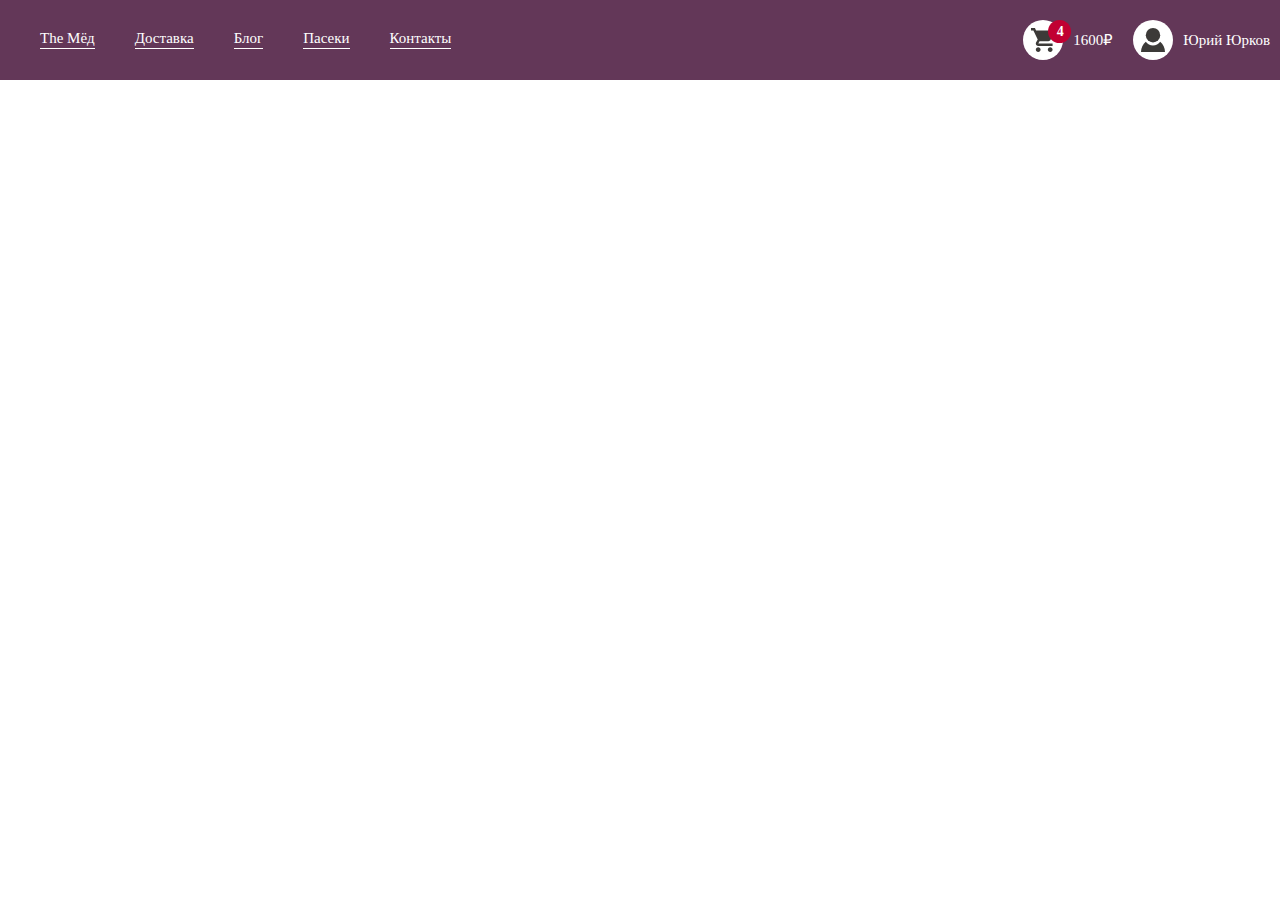
<file: toolbar.html>
<!DOCTYPE html>
<html lang="en">
<head>
    <meta charset="UTF-8">
    <title>toolbar</title>
    <meta name="viewport" content="initial-scale=1.0, width=device-width">
    <link rel="stylesheet" href="css/reset.css">
    <script src="https://ajax.googleapis.com/ajax/libs/jquery/3.3.1/jquery.min.js"></script>
</head>
<body>

<style>


    html, body {
        height: 100%;
        font-family: roboto;
    }

    .header{
        background: #633758;
        display: flex;
        max-height: 80px;
    }

    /* toolbar */
    .toolbar{
        display: flex;
        flex-grow: 1;
        position: relative;
    }

    .toolbar__item{
        display: flex;
        align-items: center;
        position: relative;
    }

    .toolbar__item-menu{
        flex-grow: 1;
    }


    /* mainMenu */
    .mainMenu{
        flex: 1 0 auto;
        display: flex;
        list-style: none;
        padding-left: 20px;
    }

    .mainMenu__item{
        min-height: 80px;
        align-items: center;
        display:flex;
        padding: 0 20px;
    }

    .mainMenu__link{
        font-size: calc((15/16)*1rem);
        color: #fff;
        text-decoration: none;
        display: block;
        transition: 0.5s;
        border-bottom: 1px solid #fff;
        padding-bottom: 2px;
    }

    .mainMenu__link:hover{
        /*background: rgba(255,255,255, 0.1);*/
        color:#ff9f00;
        border-color:#ff9f00;
    }


    .widget.toolbar__item-widgetMenu{
          display: none;
    }

    /* widget */
    .widget{
        display: flex;
        align-items: center;
        padding: 10px;
        transition: .5s;
        position: relative;
        border-radius: 5px;
        cursor: pointer;
    }

    .widget:hover{
        background: rgba(255,255,255, 0.1);

    }

    .widgetBadge{
        height: 40px;
        width: 40px;
        min-width: 40px;
        min-height: 40px;
        background: #fff;
        display: flex;
        align-items: center;
        justify-content: center;
        border-radius: 50%;
        position: relative;
    }

    .widgetBadge__icon{
        width: 24px;
        height: 24px;
        fill: #3c3a38;
    }

    .widgetBadge__notification{
        position: absolute;
        top: 0;
        right: -8px;
        display: flex;
        align-items: center;
        justify-content: center;
        height: 23px;
        width: 23px;
        border-radius: 50%;
        background: #c10032;
        color: #fff;
        font-size: calc((14/16)*1rem);
        box-sizing: border-box;
        font-weight: bold;
        padding-left: 1px;
    }

    .widgetDescript{
        margin-left: 10px;
    }

    .widgetDescript__link{
        color: #fff;
        font-size: calc((15/16)*1rem);
        text-decoration: none;
    }

    /* dropdown */
    .dropdown{
        border: 1px solid #593957;
        position: absolute;
        top: 90px;
        right: 0;
        display: none;
        width: 350px;
        background: #fff;
        -webkit-box-shadow: 0px 0px 5px 0px rgba(0, 0, 0, 0.25);
        -moz-box-shadow:    0px 0px 5px 0px rgba(0, 0, 0, 0.25);
        box-shadow:         0px 0px 5px 0px rgba(0, 0, 0, 0.25);

    }

    /**/
    .slidein {
        -webkit-animation-duration: .5s;
        -moz-animation-duration: .5s;
        animation-duration: .5s;
        -moz-animation-name: slidein;
        -webkit-animation-name: slidein;
        animation-name: slidein;
        -moz-animation-iteration-count: 1;
        -webkit-animation-iteration-count: 1;
        animation-iteration-count: 1;
        -moz-animation-direction: alternate;
        -webkit-animation-direction: alternate;
        animation-direction: alternate;
        display: block;
    }


    @keyframes slidein {
        0% {
            opacity: 0;
            transform: translateY(-10px);
        }
        60% {
            opacity: 1;
            transform: translateY(20px);
        }
        80% {
            transform: translateY(-10px);
        }
        100% {
            transform: translateY(0);
        }
    }


    /* userdata */
    .user-data{
        background: #f0f4ff;
        border-bottom: 1px solid #e3e7f2;
        display: flex;
        padding: 20px;

    }

    .user-photo{
        width: 100px;
        height: 100px;
        border-radius: 50%;
        overflow: hidden;
    }
    .user-photo img{
        width: 100%;
        height: auto;
    }

    .user-info{
        margin-left: 20px;
        display: flex;
        flex-direction: column;
        justify-content: center;
    }

    .user-name{
        font-weight: bold;
        font-size: calc((16/16)*1rem);
        margin-bottom: 5px;
    }

    .user-contacts{
        color: #787a80;
        font-size: calc((12/16)*1rem);
        padding: 2px 0;
    }

    .header .user-edit-link>a{
        color: #2e7dff;
        font-size: calc((12/16)*1rem);
        text-decoration: underline;
        margin: 0;
    }

    .header .user-edit-link{
        margin-top: 5px;
    }

    .logout a{
        display: block;
        color: #787a80;
        text-transform: uppercase;
        font-size: calc((12/16)*1rem);
        letter-spacing: 5px;
        padding: 0;
        line-height: 40px;
        margin: 0;
        text-align: center;
        background: #f0f4ff;
        border-top: 1px solid #e3e7f2;
        transition: .5s;
    }

    .logout a:hover{
        background-color: #e5ecff;
    }

    .logout{
        position: absolute;
        bottom: 0;
        left:0;
        width: 100%;
    }

    .widget-orders{
        margin-bottom: 61px;
    }

    .widget-orders h3{
        font-weight: bold;
        font-size: calc((18/16)*1rem);
        text-align: center;
        padding: 20px 0;
    }

    .widget-orders p{
        font-weight: 300;
        font-size: calc((16/16)*1rem);
        text-align: center;
        color: #787a80;
    }

    .widget-orders a{

        color: #2e7dff;
        text-decoration: underline;
        padding: 0;margin: 0;
        font-size: calc((16/16)*1rem);
    }

    /* cart preview */
    .cart-preview{
        padding-top: 15px;
    }

    .cart-items-list{
        overflow: auto;
        max-height: 300px;
        box-sizing: border-box;
    }

    .cart-items-list::-webkit-scrollbar-track
    {
        -webkit-box-shadow: inset 0 0 6px rgba(0,0,0,0.3);
        border-radius: 10px;
        background-color: #F5F5F5;
    }

    .cart-items-list::-webkit-scrollbar
    {
        width: 6px;
        background-color: #F5F5F5;
    }

    .cart-items-list::-webkit-scrollbar-thumb
    {
        border-radius: 10px;
        -webkit-box-shadow: inset 0 0 6px rgba(0,0,0,.3);
        background-color: #addff3;
    }

    .cart-item-data{
        display: flex;
        flex-shrink: 0;
        align-items: center;
        padding: 5px 20px;
    }

    .cart-item__photo-img{
        width: 100%;
        height: auto;
    }

    .cart-item__photo{
        width: 60px;
        height: 60px;
        min-width: 60px;
        min-height: 60px;
        border: 1px solid #f0f4ff;
        display: flex;
        align-items: center;
        justify-content: center;
    }

    .cart-item__descript{
        display: flex;
        flex-direction: column;
        justify-content: center;
        padding-left: 10px;
    }

    .cart-item__title{
        text-decoration: none;
        font-size: calc((13/16)*1rem);
        color: #3c3a38;
        height: 27px;
        overflow: hidden;
    }

    .cart-item__title:hover{
        color: #c10032;
    }

    .cart-item__price{
        font-size: calc((13/16)*1rem);
        color: #3c3a38;
        font-weight: bold;
        padding-top: 5px;
    }

    .cart-item__quantity{
        font-size: calc((13/16)*1rem);
        color: #3c3a38;
        white-space: nowrap;
    }

    .cart-item__delete-btn{
        display: flex;
        align-items: center;
        justify-content: center;
        height: 30px;
        width: 30px;
        background: #e3e7f2;
        border-radius: 2px;
        transition: .5s;
        margin-left: 10px;
    }

    .cart-item__delete-btn:hover{
        background-color: #c7d6ff;
    }

    .cart-item__delete-btn:active{
        background-color: #9ea8c4;
    }

    .cart-item__delete-icon{
        fill: #fff;
        width: 20px;
        height: 20px;

    }

    /* total */
    .cart-total{
        border-top: 1px solid #f49a1f;
        display: flex;
        align-items: center;
        padding: 20px;
        font-weight: bold;
        font-size: calc((14/16)*1rem);
        margin-top: 15px;
    }

    .cart-total-summ{
        flex-grow: 1;
        text-align: right;
        border-bottom: 1px dotted #bfbfbf;
    }

    .cart-total-summ>b{
        background: #fff;
    }


    /* -- кнопка -- */
    .btn{
        background: rgb(255,255,255); /* Old browsers */
        background: -moz-linear-gradient(top,  rgba(255,255,255,1) 0%, rgba(242,242,242,1) 100%); /* FF3.6-15 */
        background: -webkit-linear-gradient(top,  rgba(255,255,255,1) 0%,rgba(242,242,242,1) 100%); /* Chrome10-25,Safari5.1-6 */
        background: linear-gradient(to bottom,  rgba(255,255,255,1) 0%,rgba(242,242,242,1) 100%); /* W3C, IE10+, FF16+, Chrome26+, Opera12+, Safari7+ */
        filter: progid:DXImageTransform.Microsoft.gradient( startColorstr='#ffffff', endColorstr='#f2f2f2',GradientType=0 ); /* IE6-9 */
        display: inline-block;
        border: 1px solid #c1c1c1;
        font-size: calc((14/16)*1rem);
        line-height: calc((38/16)*1rem);
        color: #000;
        text-decoration: none;
        padding: 0 10px;
        border-radius: 5px;
        text-shadow: 1px 1px 0px rgba(255, 255, 255, 1);
        box-sizing: border-box;
    }


    .btn:hover, .button.selected{
        -webkit-box-shadow: 0px 0px 10px 0px rgba(0, 0, 0, 0.25);
        -moz-box-shadow:    0px 0px 10px 0px rgba(0, 0, 0, 0.25);
        box-shadow:         0px 0px 10px 0px rgba(0, 0, 0, 0.25);
        color: #000;
    }

    .btn:active{
        background: #f2f2f2;
        text-shadow: none;
    }

    .cart-checkout{
        padding: 0 20px 20px 20px;
    }

    .cart-checkout-btn{
        text-align: center;
    }

    .btn.checkout-btn{
        background: #c10032;
        color: #fff;
        text-shadow: unset;
        border-radius: 20px;
        border: unset;
        font-family: Sybilla-Medium;
        padding: 0 40px;
    }

    .dropdown-menu{
        display: unset;
        position: unset;
        background: unset;
        box-shadow: unset;
        width: unset;
        border: unset;
    }




    @media (max-width: 1000px){

        .widget{
            flex-grow: 1;
            justify-content: center;
            padding: 5px;
        }

        .widget.toolbar__item-widgetMenu{
            display: flex;
        }

        .widgetDescript{
            display: none;
        }

        .widgetBadge{
            min-height: 32px;
            min-width: 32px;
            height: 32px;
            width: 32px;
            background: none;
        }

        .widgetBadge__notification{
            height: 20px;
            width: 20px;
            font-size: calc((12/16)*1rem);
        }

        .widgetBadge__icon{
            fill: #fff;
            width: 18px;
            height: 18px;
        }

        .toolbar__item{
            justify-content: center;
            border-left: 1px solid #362035;
            border-bottom: 1px solid #362035;
            position: unset;
        }

        .toolbar__item:first-child{
            border: none;
        }

        .toolbar__item-menu{
            order: 1;
        }

        .toolbar__item-user{
            order: 2;
            flex-grow: 1;
        }

        .toolbar__item-cart{
            order: 3;
            flex-grow: 1;
        }

        /*  */
        .dropdown-menu{
            display: none;
        }

        .dropdown-menu.slidein{
            display: block;
            position: absolute;
        }

        .dropdown{
            border-top: unset;
            width: 100%;
            box-sizing: border-box;
            top: 43px;
            box-shadow: unset;
            background: #fff;
        }

        .mainMenu{
            display: block;
            background-color: #f0f4ff;
            padding: unset;
        }

        .mainMenu__item{
            padding: 0;
            min-height: unset;
            border-bottom: 1px solid #e3e7f2;
            display: block;
        }

        .mainMenu__link{
            color: #2e7dff;
            display: block;
            padding: 20px;
            border-bottom: unset;
        }

    }

</style>

    <header class="header">

        <div class="toolbar">

            <div class="toolbar__item toolbar__item-menu">

                <div class="widget toolbar__item-widgetMenu">

                    <div class="widgetBadge">
                        <svg class="widgetBadge__icon">
                            <use xlink:href="#menu-button"></use>
                        </svg>
                    </div>

                </div>


                <div class="dropdown dropdown-menu">

                    <ul class="mainMenu">
                        <li class="mainMenu__item"><a href="#" class="mainMenu__link">The Мёд</a></li>
                        <li class="mainMenu__item"><a href="#" class="mainMenu__link">Доставка</a></li>
                        <li class="mainMenu__item"><a href="#" class="mainMenu__link">Блог</a></li>
                        <li class="mainMenu__item"><a href="#" class="mainMenu__link">Пасеки</a></li>
                        <li class="mainMenu__item"><a href="#" class="mainMenu__link">Контакты</a></li>
                    </ul>

                </div>

            </div>

            <div class="toolbar__item toolbar__item-cart">

                <div class="widget">

                    <div class="widgetBadge">
                        <svg class="widgetBadge__icon">
                            <use xlink:href="#shopping-cart"></use>
                        </svg>

                        <span class="widgetBadge__notification">4</span>
                    </div>

                    <div class="widgetDescript">
                        <a href="#/cart/" class="widgetDescript__link">
                            <span class="shopping-cart-summ">1600</span>&#8381;
                        </a>
                    </div>

                </div>

                <div class="dropdown">

                    <div class="cart-preview">

                        <ul class="cart-items-list">

                            <li class="cart-item">

                                <ul class="cart-item-data">
                                    <li class="cart-item__photo"><img class="cart-item__photo-img" src="i/lipa.png"></li>
                                    <li class="cart-item__descript">
                                        <a href="#" class="cart-item__title">Мёд «Дальневосточный» липовый с ядрами кедрового ореха (взбитый), 300 гр.\12 б., пластик</a>
                                        <span class="cart-item__price">135.00 &#8381;</span>
                                    </li>
                                    <li class="cart-item__quantity">1 шт.</li>

                                    <li class="cart-item__delete">
                                        <a href="#" class="cart-item__delete-btn">
                                            <span>
                                                <svg class="cart-item__delete-icon">
                                                    <use xlink:href="#delete"></use>
                                                </svg>
                                            </span>
                                        </a>
                                    </li>

                                </ul>

                            </li>

                            <li class="cart-item">

                                <ul class="cart-item-data">
                                    <li class="cart-item__photo"><img class="cart-item__photo-img" src="i/lipa.png"></li>
                                    <li class="cart-item__descript">
                                        <a href="#" class="cart-item__title">Мёд «Дальневосточный» липовый с ядрами кедрового ореха (взбитый), 300 гр.\12 б., пластик</a>
                                        <span class="cart-item__price">135.00 &#8381;</span>
                                    </li>
                                    <li class="cart-item__quantity">1 шт.</li>
                                    <li class="cart-item__delete">
                                        <a href="#" class="cart-item__delete-btn">
                                            <span>
                                                <svg class="cart-item__delete-icon">
                                                    <use xlink:href="#delete"></use>
                                                </svg>
                                            </span>
                                        </a>
                                    </li>
                                </ul>

                            </li>

                            <li class="cart-item">

                                <ul class="cart-item-data">
                                    <li class="cart-item__photo"><img class="cart-item__photo-img" src="i/lipa.png"></li>
                                    <li class="cart-item__descript">
                                        <a href="#" class="cart-item__title">Мёд «Дальневосточный» липовый с ядрами кедрового ореха (взбитый), 300 гр.\12 б., пластик</a>
                                        <span class="cart-item__price">135.00 &#8381;</span>
                                    </li>
                                    <li class="cart-item__quantity">1 шт.</li>
                                    <li class="cart-item__delete">
                                        <a href="#" class="cart-item__delete-btn">
                                            <span>
                                                <svg class="cart-item__delete-icon">
                                                    <use xlink:href="#delete"></use>
                                                </svg>
                                            </span>
                                        </a>
                                    </li>
                                </ul>

                            </li>

                            <li class="cart-item">

                                <ul class="cart-item-data">
                                    <li class="cart-item__photo"><img class="cart-item__photo-img" src="i/lipa.png"></li>
                                    <li class="cart-item__descript">
                                        <a href="#" class="cart-item__title">Мёд «Дальневосточный» липовый с ядрами кедрового ореха (взбитый), 300 гр.\12 б., пластик</a>
                                        <span class="cart-item__price">135.00 &#8381;</span>
                                    </li>
                                    <li class="cart-item__quantity">1 шт.</li>
                                    <li class="cart-item__delete">
                                        <a href="#" class="cart-item__delete-btn">
                                            <span>
                                                <svg class="cart-item__delete-icon">
                                                    <use xlink:href="#delete"></use>
                                                </svg>
                                            </span>
                                        </a>
                                    </li>
                                </ul>

                            </li>




                        </ul>

                        <ul class="cart-total">
                            <li class="cart-total-title">Итого:</li>
                            <li class="cart-total-summ"><b>1350.00 &#8381;</b></li>
                        </ul>

                        <ul class="cart-checkout">
                            <li class="cart-checkout-btn"><a href="#" class="btn checkout-btn">Оформить заказ</a></li>
                        </ul>



                    </div>

                </div>

            </div>

            <div class="toolbar__item toolbar__item-user">

                <div class="widget">

                    <div class="widgetBadge">
                        <svg class="widgetBadge__icon">
                            <use xlink:href="#user-login"></use>
                        </svg>


                    </div>

                    <div class="widgetDescript">
                        <a href="#/cart/" class="widgetDescript__link">
                            Юрий Юрков
                        </a>
                    </div>

                </div>

                <div class="dropdown">

                    <div class="user-data">

                        <div class="user-photo"><img src="i/user-photo.png"></div>

                        <ul class="user-info">
                            <li class="user-name">Юрий Юрков</li>
                            <li class="user-contacts">+7 (902) 485-76-44</li>
                            <li class="user-contacts">info@the-honey.ru</li>
                            <li class="user-edit-link"><a href="#/user/profile/edit/">Редактировать</a></li>
                        </ul>

                    </div>

                    <div class="widget-orders">

                        <h3>Мои заказы</h3>

                        <p>активных заказов нет,<br> <a href="#">посмотреть архив заказов</a></p>

                    </div>

                    <div class="logout">
                        <a href="#">Выйти</a>
                    </div>

                </div>

            </div>

        </div>

    </header>


<div class="box">



</div>

<script>

    $( document ).ready(function () {


        $('body').on('click','.widget', function (event) {

            event.stopPropagation();

            if ( $(this).siblings(".dropdown").hasClass("slidein")){
                $('.dropdown').removeClass('slidein');
            }else{
                $('.dropdown').removeClass('slidein');
                $(this).siblings(".dropdown").addClass('slidein');
            }

        });

        $(document).click( function(event){
            if( $(event.target).closest(".dropdown").length)
                return;
            $(".dropdown").removeClass('slidein');
            event.stopPropagation();
        });



    })
</script>



<!-- SVG-sprite  -->
<div style="display: none;">

    <svg version="1.1" xmlns="http://www.w3.org/2000/svg" xmlns:xlink="http://www.w3.org/1999/xlink">

        <symbol id="user-login" viewBox="0 0 50 50">
            <g>
                <circle cx="25" cy="15" r="15"/>
                <path d="M39.984,28.41c-3.421,4.913-8.851,8.104-14.984,8.104s-11.563-3.191-14.983-8.104C3.935,33.329,0,41.169,0,50h50
                    C50,41.169,46.064,33.329,39.984,28.41z"/>
            </g>
        </symbol>



        <symbol id="shopping-cart"  viewBox="0 0 510 510">
            <path d="M153,408c-28.05,0-51,22.95-51,51s22.95,51,51,51s51-22.95,51-51S181.05,408,153,408z M0,0v51h51l91.8,193.8L107.1,306
                    c-2.55,7.65-5.1,17.85-5.1,25.5c0,28.05,22.95,51,51,51h306v-51H163.2c-2.55,0-5.1-2.55-5.1-5.1v-2.551l22.95-43.35h188.7
                    c20.4,0,35.7-10.2,43.35-25.5L504.9,89.25c5.1-5.1,5.1-7.65,5.1-12.75c0-15.3-10.2-25.5-25.5-25.5H107.1L84.15,0H0z M408,408
                    c-28.05,0-51,22.95-51,51s22.95,51,51,51s51-22.95,51-51S436.05,408,408,408z"/>
        </symbol>

        <symbol id="menu-button" viewBox="0 0 459 459">
            <path d="M0,382.5h459v-51H0V382.5z M0,255h459v-51H0V255z M0,76.5v51h459v-51H0z"/>
        </symbol>

        <symbol id="delete" viewBox="-26 0 512 512">
            <path d="m441.378906 70.621094h-105.929687v-34.691406c0-19.808594-16.121094-35.929688-35.929688-35.929688h-140.003906c-19.808594 0-35.929687 16.121094-35.929687 35.929688v34.691406h-105.929688c-9.75 0-17.65625 7.894531-17.65625 17.65625 0 9.757812 7.90625 17.652344 17.65625 17.652344h18.40625l14.652344 336.96875c1.679687 38.757812 33.386718 69.101562 72.175781 69.101562h213.257813c38.785156 0 70.488281-30.34375 72.171874-69.101562l14.652344-336.96875h18.40625c9.75 0 17.65625-7.894532 17.65625-17.652344 0-9.761719-7.90625-17.65625-17.65625-17.65625zm-281.863281-35.3125h140.003906l.617188 35.3125h-141.03125zm213.527344 406.070312c-.863281 19.792969-17.066407 35.3125-36.898438 35.3125h-213.257812c-19.828125 0-36.035157-15.519531-36.898438-35.3125l-14.585937-335.449218h316.226562zm0 0"/><path d="m229.515625 406.070312c-9.75 0-17.652344-7.898437-17.652344-17.65625v-211.863281c0-9.757812 7.902344-17.652343 17.652344-17.652343s17.65625 7.894531 17.65625 17.652343v211.863281c0 9.757813-7.90625 17.65625-17.65625 17.65625zm0 0"/><path d="m300.136719 406.070312c-9.75 0-17.652344-7.898437-17.652344-17.65625v-211.863281c0-9.757812 7.902344-17.652343 17.652344-17.652343s17.65625 7.894531 17.65625 17.652343v211.863281c0 9.757813-7.90625 17.65625-17.65625 17.65625zm0 0"/><path d="m158.898438 406.070312c-9.753907 0-17.65625-7.898437-17.65625-17.65625v-211.863281c0-9.757812 7.902343-17.652343 17.65625-17.652343 9.75 0 17.652343 7.894531 17.652343 17.652343v211.863281c0 9.757813-7.902343 17.65625-17.652343 17.65625zm0 0"/>
        </symbol>

    </svg>

</div>
<!-- SVG-sprite  -->

</body>
</html>
</file>
<file: css/fonts.css>
@font-face {
    font-family: 'Sybilla-Regular';
    src: url("../fonts/Sybilla-Regular.eot");
    src: url("../fonts/Sybilla-Regular.woff2") format("woff2"), url("../fonts/Sybilla-Regular.woff") format("woff"), url("../fonts/Sybilla-Regular.ttf") format("truetype"), url("../fonts/Sybilla-Regular.eot?#iefix") format("embedded-opentype");
    font-weight: normal;
    font-style: normal;
}
@font-face {
    font-family: 'Sybilla-Light';
    src: url("../fonts/Sybilla-Light.eot");
    src: url("../fonts/Sybilla-Light.woff2") format("woff2"), url("../fonts/Sybilla-Light.woff") format("woff"), url("../fonts/Sybilla-Light.ttf") format("truetype"), url("../fonts/Sybilla-Light.eot?#iefix") format("embedded-opentype");
    font-weight: normal;
    font-style: normal;
}
@font-face {
    font-family: 'Sybilla-Ultra';
    src: url("../fonts/Sybilla-Ultra.eot");
    src: url("../fonts/Sybilla-Ultra.woff2") format("woff2"), url("../fonts/Sybilla-Ultra.woff") format("woff"), url("../fonts/Sybilla-Ultra.ttf") format("truetype"), url("../fonts/Sybilla-Ultra.eot?#iefix") format("embedded-opentype");
    font-weight: normal;
    font-style: normal;
}
@font-face {
    font-family: 'Sybilla-Heavy';
    src: url("../fonts/Sybilla-Heavy.eot");
    src: url("../fonts/Sybilla-Heavy.woff2") format("woff2"), url("../fonts/Sybilla-Heavy.woff") format("woff"), url("../fonts/Sybilla-Heavy.ttf") format("truetype"), url("../fonts/Sybilla-Heavy.eot?#iefix") format("embedded-opentype");
    font-weight: normal;
    font-style: normal;
}
@font-face {
    font-family: 'GothamPro';
    src: url("../fonts/GothamPro.eot");
    src: url("../fonts/GothamPro.woff2") format("woff2"), url("../fonts/GothamPro.woff") format("woff"), url("../fonts/GothamPro.ttf") format("truetype"), url("../fonts/GothamPro.eot?#iefix") format("embedded-opentype");
    font-weight: normal;
    font-style: normal;
}
@font-face {
    font-family: 'GothamPro-Light';
    src: url("../fonts/GothamPro-Light.eot");
    src: url("../fonts/GothamPro-Light.woff2") format("woff2"), url("../fonts/GothamPro-Light.woff") format("woff"), url("../fonts/GothamPro-Light.ttf") format("truetype"), url("../fonts/GothamPro-Light.eot?#iefix") format("embedded-opentype");
    font-weight: normal;
    font-style: normal;
}
@font-face {
    font-family: 'GothamPro-Bold';
    src: url("../fonts/GothamPro-Bold.eot");
    src: url("../fonts/GothamPro-Bold.woff2") format("woff2"), url("../fonts/GothamPro-Bold.woff") format("woff"), url("../fonts/GothamPro-Bold.ttf") format("truetype"), url("../fonts/GothamPro-Bold.eot?#iefix") format("embedded-opentype");
    font-weight: normal;
    font-style: normal;
}
@font-face {
    font-family: 'GothamPro-Black';
    src: url("../fonts/GothamPro-Black.eot");
    src: url("../fonts/GothamPro-Black.woff2") format("woff2"), url("../fonts/GothamPro-Black.woff") format("woff"), url("../fonts/GothamPro-Black.ttf") format("truetype"), url("../fonts/GothamPro-Black.eot?#iefix") format("embedded-opentype");
    font-weight: normal;
    font-style: normal;
}
</file>
<file: css/main.css>
html, body {
    height: 100%;
    font-family: roboto;
}

.main{
    background-color: #633758;
    display: flex;
    min-height: 100%;
    box-sizing: border-box;
    flex-direction: column;
    position: relative;
}

.header{
    min-height: 80px;
    display: flex;
    /* 0 flex-grow, 0 flex-shrink, auto flex-basis */
    flex: 0 0 auto;
    align-items: center;
    position: relative;
}

.box{
    background-color: #fff;
    /* 1 flex-grow, 0 flex-shrink, auto flex-basis */
    flex: 1 0 auto;
}

.footer{
    background-color: #f0f4ff;
    /* 0 flex-grow, 0 flex-shrink, auto flex-basis */
    flex: 0 0 auto;
    padding-bottom: 20px;
}

.wrapper{
    max-width: 1600px;
    margin: 50px auto;
    box-sizing: border-box;
    padding: 0 2.5%;
}

.h1{
    font-size: calc((50/16)*1rem);
    font-family: Sybilla-Ultra;
    color: #3c3a38;
    text-align: center;
    /*padding: calc((50/16)*1rem) 0;*/
    padding: 10px 30px;
    border-bottom: 1px solid #e3e7f2;
}


.crumbs{
    font-size: calc((14/16)*1rem);
    font-weight: 300;
    color: #808080;
}

.crumbs ul{
    display: flex;
    line-height: 34px;
    margin-left: 20px;
}

.crumbs a{
    background: #f0f4ff;
    display: block;
    position: relative;
    overflow: hidden;
    padding-right: 20px;
    padding-left: 10px;
}

.crumbs a:after{
    content: '';
    display: block;
    background: #fff;
    width: 100px;
    height: 100px;
    position: absolute;
    top: -26px; right: -95px;
    transform: rotate(25deg)
}

.crumbs a:before{
    content: '';
    display: block;
    background: #fff;
    width: 100px;
    height: 100px;
    position: absolute;
    top: -39px; right: -95px;
    transform: rotate(-25deg)
}
</file>
<file: css/style.css>
@import url('https://fonts.googleapis.com/css?family=Roboto:100,300,400,500,700,900&subset=cyrillic-ext');


@import url('reset.css');
@import url('main.css');
@import url('form.css');
@import url('header.css');
@import url('footer.css');
@import url('fonts.css');
@import url('listing.css');
@import url('buttons.css');
@import url('text-content.css');
@import url('order.css');
@import url('view.css');
@import url('blog-preview.css');




/*@import url('_view.css');*/
/*@import url('_blog.css');*/
/*@import url('_contacts.css');*/

/*@import url('_price.css');*/

/**/



/*@import url('modal.css');*/
/*@import url('footer.css');*/
/*@import url('fotorama.css');*/
/*@import url('form.css');*/
/*@import url('calculator.css');*/
/*@import url('media.css');*/
</file>
